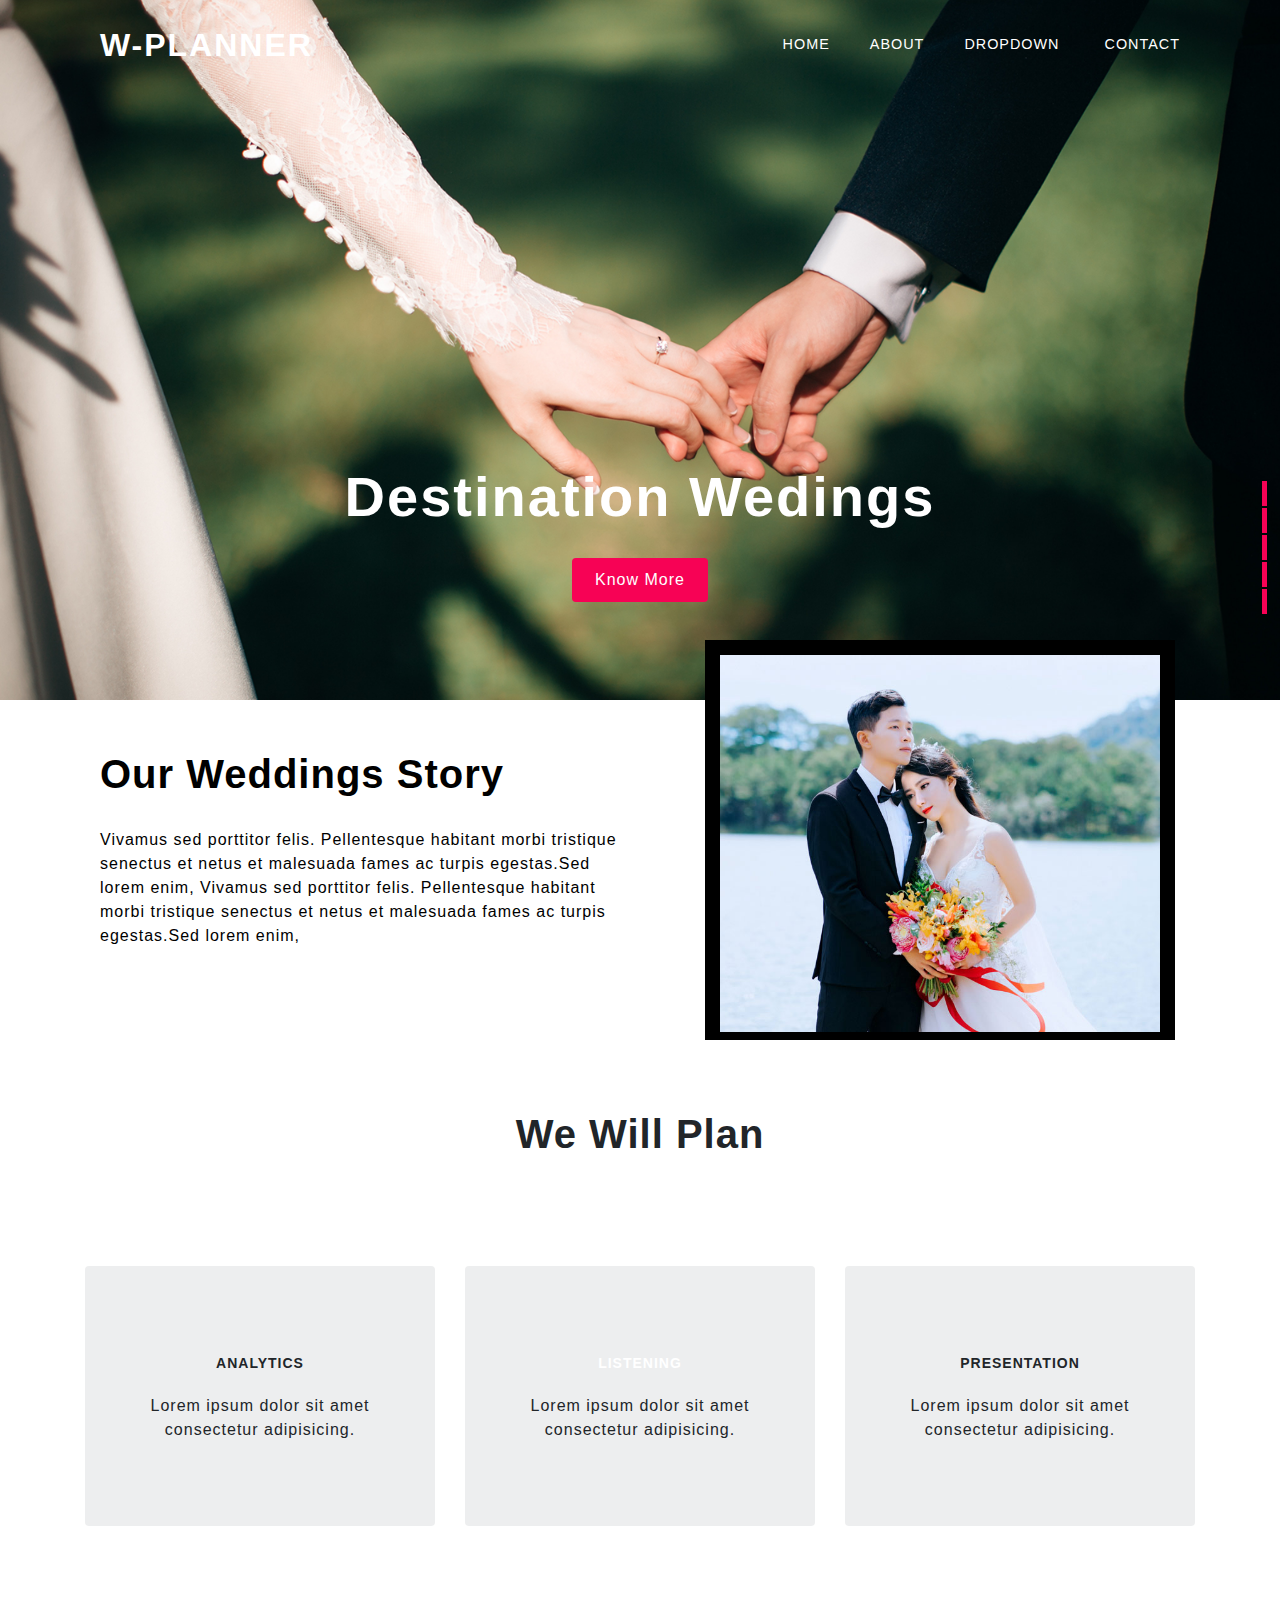
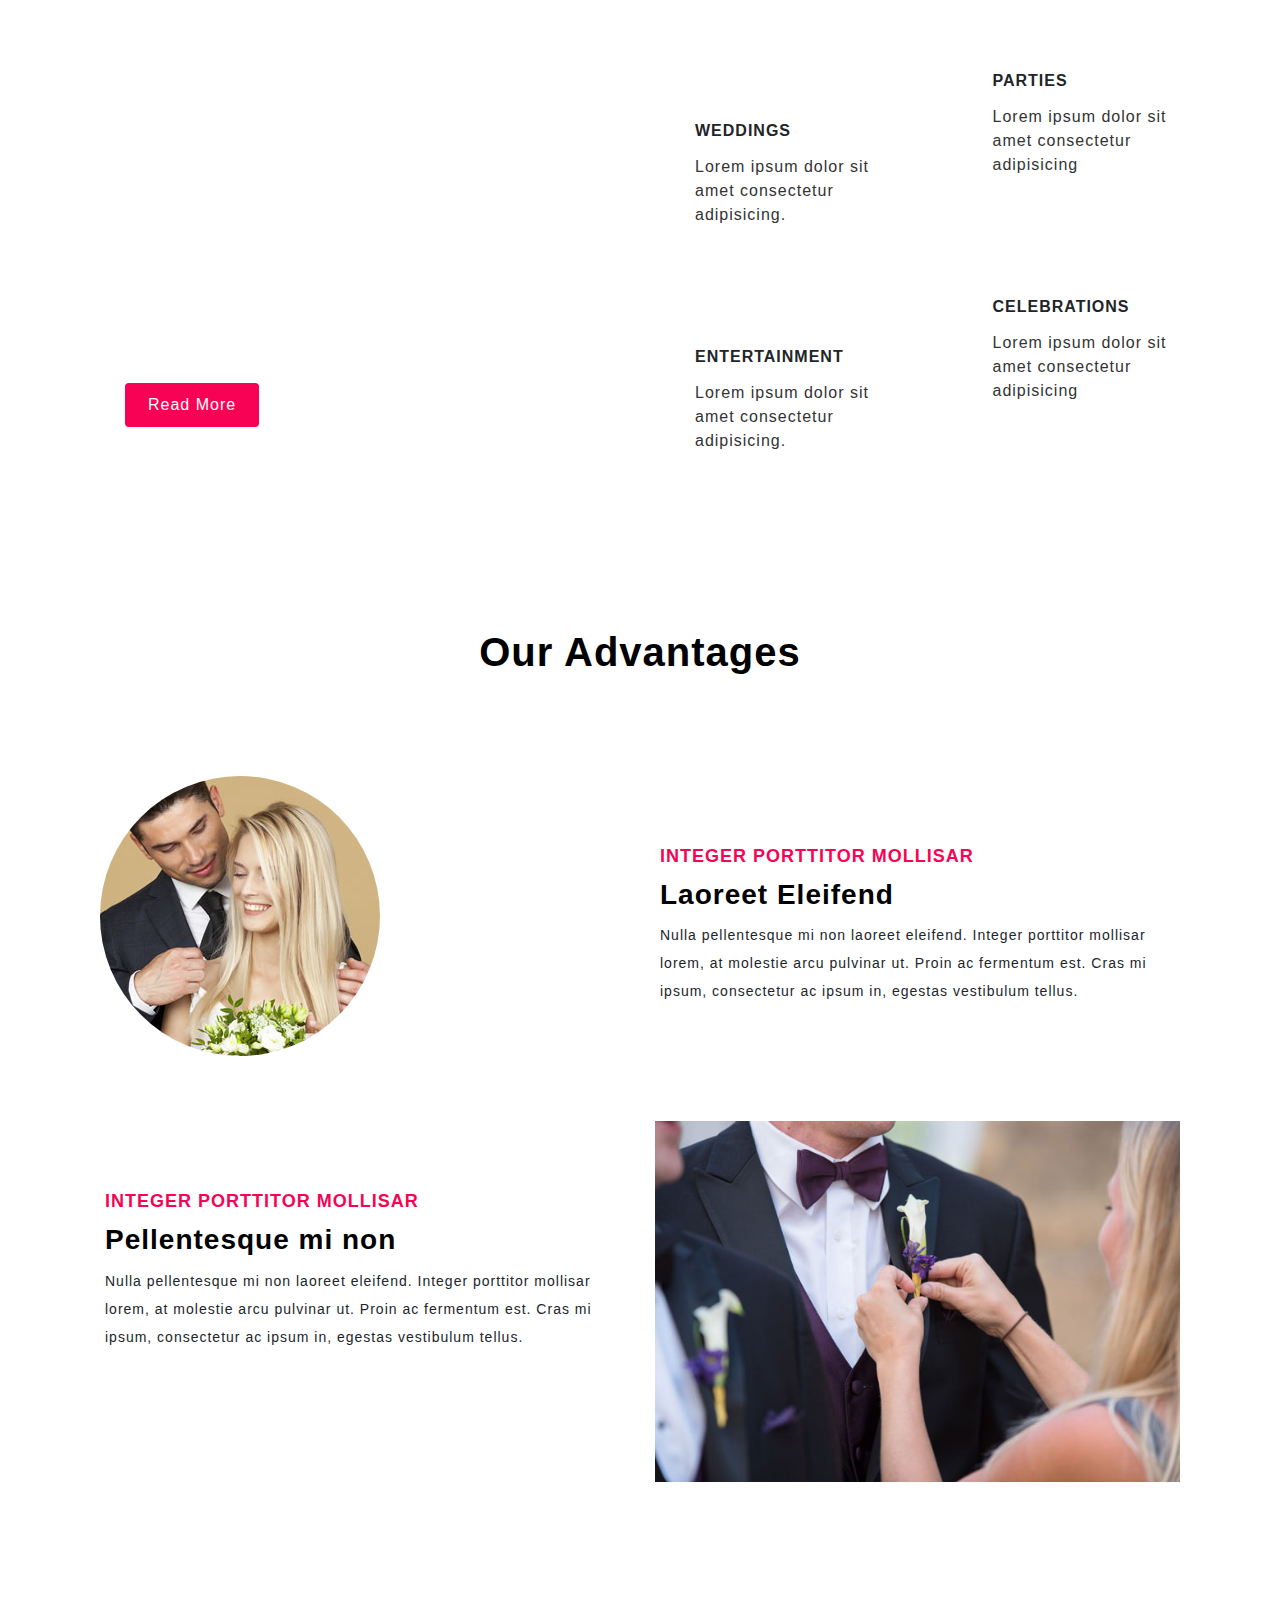
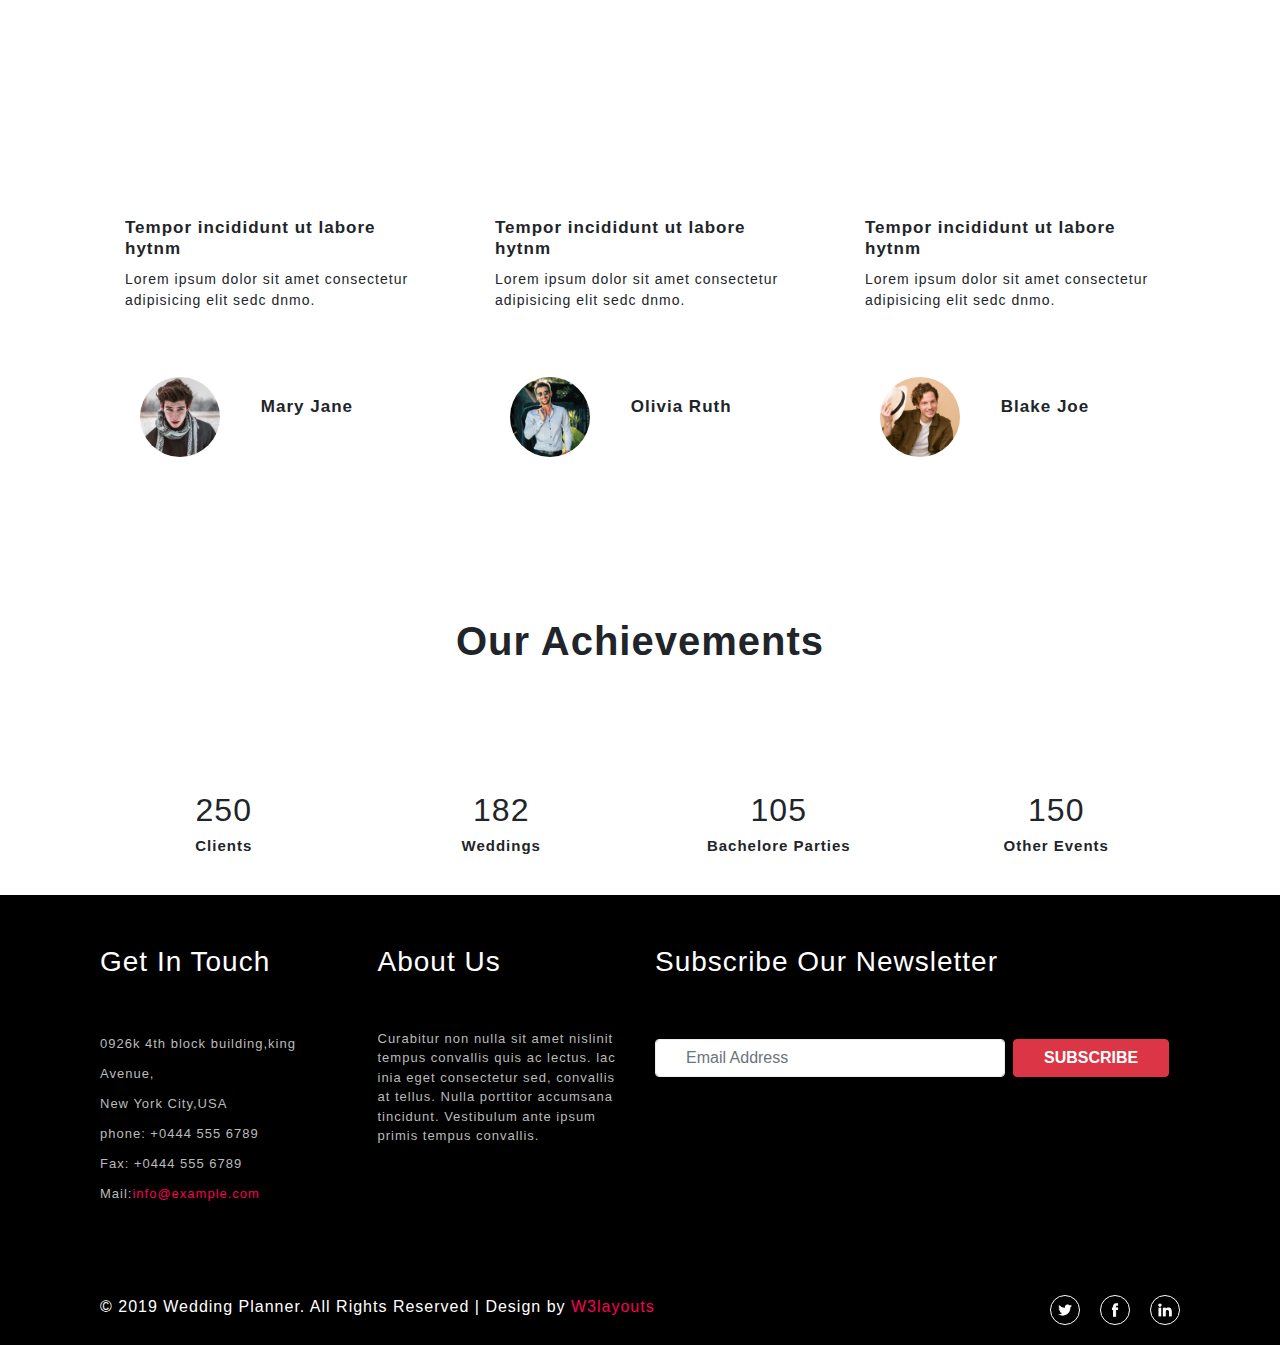
<file: index.html>
<!doctype html>
<html lang="en">
    <head>
        <meta charset="UTF-8">
        <meta name="viewport" content="width=device-width,intial-scale=1.0">
        <meta http-equiv="X-UA-Compatible" content="ie=edge">
        <title>Wedding Planner</title>

        <link rel="stylesheet" href="https://stackpath.bootstrapcdn.com/bootstrap/4.3.1/css/bootstrap.min.css" integrity="sha384-ggOyR0iXCbMQv3Xipma34MD+dH/1fQ784/j6cY/iJTQUOhcWr7x9JvoRxT2MZw1T" crossorigin="anonymous">
        <link rel="stylesheet" href="https://use.fontawesome.com/releases/v5.7.2/css/all.css" integrity="sha384-fnmOCqbTlWIlj8LyTjo7mOUStjsKC4pOpQbqyi7RrhN7udi9RwhKkMHpvLbHG9Sr" crossorigin="anonymous">
        <link rel="stylesheet" href="css/style.css">

    </head>
    <body>

    <div class="backbtn">
        <ul>
            <a href="#div1"><li class="srollbtn1"></li></a>
            <a href="#div2"><li class="srollbtn2"></li></a>
            <a href="#div3"><li class="srollbtn3"></li></a>
            <a href="#div4"><li class="srollbtn4"></li></a>
            <a href="#div5"><li class="srollbtn5"></li></a>
        </ul>
</div><!--backbtn-->

  <div class="banner" id="div1">
      <nav class="navbar navbar-expand-lg navbar-dark bg-dark">
         <a class="navbar-brand" href="#">W-PLANNER</a>
          <button class="navbar-toggler" type="button" data-toggle="collapse" data-target="#navbarNav" aria-controls="navbarNav" aria-expanded="false" aria-label="Toggle navigation">
            <span class="navbar-toggler-icon"></span>
          </button>
           <div class="collapse navbar-collapse" id="navbarNav">
            <ul class="navbar-nav ml-auto">
              <li class="nav-item active">
                <a class="nav-link" href="index.html">HOME</a>
              </li>
              <li class="nav-item">
                <a class="nav-link" href="about.html">ABOUT</a>
              </li>
              <li class="nav-item dropdown">
                <a class="nav-link" id="dropdownMenuButton" data-toggle="dropdown" aria-haspopup="true" aria-expanded="false"href="#">DROPDOWN<i class="fas fa-angle-down"></i>
                </a>
                <div class="dropdown-menu" aria-labelledby="dropdownMenuButton">
                    <a class="dropdown-item nav-link" href="Services.html">SERVICES</a>
                    <a class="dropdown-item nav-link" href="gallery.html">GALLERY</a>
                </div>
              </li>
              <li class="nav-item">
                <a class="nav-link" href="contact us.html">CONTACT</a>
              </li>
            </ul>
          </div>
      </nav>

        <div class="bannercaption">
          <h1>Destination Wedings</h1>
            <p><a href="#" class="btn btn-primary banner-button">Know More</a></p>
        </div><!--bannercaption-->  
  </div><!--banner-->

  <div class="jumbotron-fluid">
    <div class="row">
      <div class="col-lg-6 col-md-6 first">
          <h1>Our Weddings Story</h1>
            <p>Vivamus sed porttitor felis. Pellentesque habitant morbi tristique senectus et netus et malesuada fames ac
            turpis egestas.Sed lorem enim, Vivamus sed porttitor felis. Pellentesque habitant morbi tristique senectus et
            netus et malesuada fames ac turpis egestas.Sed lorem enim,</p>
      </div>
      <div class="col-lg-6 col-md-6 ">
        <div class="second">
          <img src="images/1.jpg" class="img-fluid" alt="...">
        </div>
    </div>
  </div><!--row-->
  </div><!--jumbotron-->

  <div class="jumbotron-fluid card1"id="div2">
    <div class="container">
      <h1 class="center">We Will Plan</h1>
      <div class="card-deck">
        <div class="card">
          <div class="card-body">
              <i class="fas fa-chart-bar icon2"></i>
              <h5 class="card-title">ANALYTICS</h5>
              <p class="card-text">Lorem ipsum dolor sit amet consectetur adipisicing.</p>
          </div>
        </div>
        <div class="card">
          <div class="card-body">
              <i class="fas fa-paperclip icon2"></i>
              <h5 class="card-title active">LISTENING</h5>
              <p class="card-text">Lorem ipsum dolor sit amet consectetur adipisicing.</p>
          </div>
        </div>
        <div class="card">
          <div class="card-body">
              <i class="fas fa-print icon2"></i>
              <h5 class="card-title">PRESENTATION</h5>
              <p class="card-text">Lorem ipsum dolor sit amet consectetur adipisicing.</p>
          </div>
        </div>

      </div>
    </div><!--container-->
  </div><!--jumbotron-->

  <div class="container-fluid">
    <div class="row">
      <div class="col-lg-6 col-md-6 third ">
        <h3>Feel Free to Contact Our Agents Directly</h3>
        <p>Nulla pellentesque mi non laoreet eleifend. Integer porttitor mollisar lorem, at molestie arcu pulvinar ut. Proin ac fermentum est. Cras mi ipsum, consectetur ac ipsum in, egestas vestibulum tellus.Proin ac fermentum est. Cras mi ipsum, consectetur ac ipsum in, egestas vestibulum tellus.</p>
         <a href="#" class="btn btn-primary banner-button">Read More</a>
      </div>

      <div class="col-lg-6 col-md-6 fourth">
        <div class="row">
          <div class="col-lg-6 col-md-6 mcard">
            <div class="card">
                <i class="fas fa-gift icon2"></i>
                <div class="card-body">
                  <h5 class="card-title">WEDDINGS</h5>
                  <p class="card-text">Lorem ipsum dolor sit amet consectetur adipisicing.</p>
                </div>
            </div>

            <div class="card">
                <i class="fas fa-music icon2"></i>
                <div class="card-body">
                  <h5 class="card-title">ENTERTAINMENT
                    </h5>
                  <p class="card-text">Lorem ipsum dolor sit amet consectetur adipisicing.</p>
                </div>
            </div>
          </div>

          <div class="col-lg-6 col-md-6">
              <div class="card" >
                  <i class="fas fa-utensils icon2"></i>
                  <div class="card-body">
                    <h5 class="card-title">PARTIES</h5>
                    <p class="card-text">Lorem ipsum dolor sit amet consectetur adipisicing</p>
                  </div>
              </div>

              <div class="card">
                  <i class="fas fa-glass-martini icon2"></i>
                  <div class="card-body">
                    <h5 class="card-title">CELEBRATIONS</h5>
                    <p class="card-text">Lorem ipsum dolor sit amet consectetur adipisicing</p>
                  </div>
              </div>
        </div>
        </div><!--row-->
        </div>
    </div><!--row-->
  </div><!--container-fluid-->

  <div class="jumbotron-fluid Advantage" id="div3">
    <h1 class="middal">Our Advantages</h1>
    <div class="container">
      <div class="row">
        <div class="col-lg-6 col-md-6">
          <div class="round1">
          </div>
          </div>

        	<div class="col-lg-6 col-md-6 text">
            <h5>INTEGER PORTTITOR MOLLISAR</h5>
            <h3>Laoreet Eleifend</h3>
            <p>Nulla pellentesque mi non laoreet eleifend. Integer porttitor mollisar lorem, at molestie arcu pulvinar ut. Proin ac fermentum est. Cras mi ipsum, consectetur ac ipsum in, egestas vestibulum tellus.</p>
        	</div>
        </div><!--row-->

        <div class="row">
            <div class="col-lg-6 col-md-6 text">
                <h5>INTEGER PORTTITOR MOLLISAR</h5>
                <h3>Pellentesque mi non</h3>
                <p>Nulla pellentesque mi non laoreet eleifend. Integer porttitor mollisar lorem, at molestie arcu pulvinar ut. Proin ac fermentum est. Cras mi ipsum, consectetur ac ipsum in, egestas vestibulum tellus.</p>
              </div>

              <div class="col-lg-6 col-md-6">
                <img src="images/g1.jpg" class="img-fluid">
              </div>
        </div><!--row-->
        </div><!--container-->
      </div><!--jumbotron-->
    </div>

    <div class="container-fluid feedback" id="div4" >
      <h1 class="center">Recent FeedBack</h1>
      <div class="container">
      <div class="row">
          <div class="card2">
              <div class="card-body">
                <h5 class="card-title2">Tempor incididunt ut labore hytnm
                  </h5>
                <p class="card-text">Lorem ipsum dolor sit amet consectetur adipisicing elit sedc dnmo.</p>
                <div class="row">
                  <div class="col-lg-5">
                    <img src="./images/te1.jpg" class="img-fluid imgdiv" alt="">
                  </div>
                  <div class="col-lg-7"><h5>Mary Jane</h5></div>
                </div>
              </div>
          </div>
          <div class="card2">
              <div class="card-body">
                <h5 class="card-title2">Tempor incididunt ut labore hytnm
                  </h5>
                <p class="card-text">Lorem ipsum dolor sit amet consectetur adipisicing elit sedc dnmo.</p>
                <div class="row">
                  <div class="col-lg-5">
                    <img src="./images/te3.jpg" class="img-fluid imgdiv" alt="">
                  </div>
                  <div class="col-lg-7"><h5>Olivia Ruth</h5></div>
                </div>
              </div>
          </div>
          <div class="card2">
              <div class="card-body">
                <h5 class="card-title2">Tempor incididunt ut labore hytnm
                  </h5>
                <p class="card-text">Lorem ipsum dolor sit amet consectetur adipisicing elit sedc dnmo.</p>
                <div class="row">
                  <div class="col-lg-5">
                    <img src="./images/te2.jpg" class="img-fluid imgdiv" alt="">
                  </div>
                  <div class="col-lg-7">
                    <h5>Blake Joe</h5>
                   </div>
                </div>
              </div>
          </div>
      </div><!--row-->
    </div><!--container-->
    </div><!--container-fluid-->

    <div class="jumbotron-fluid card3">
      <div class="container">
        <h1 class="center">Our Achievements</h1>
        <div class="row">
          
          <div class="col-lg-3">
              <i class="fas fa-users"></i>
              <h2>250</h2>
              <h5>Clients</h5>
          </div>

          <div class="col-lg-3">
              <i class="fas fa-gift"></i>
              <h2>182</h2>
              <h5>Weddings</h5>
          </div>

          <div class="col-lg-3">
              <i class="fas fa-glass-martini"></i>
              <h2>105</h2>
              <h5>Bachelore Parties</h5>
          </div>

          <div class="col-lg-3">
            <i class="fas fa-music"></i>
              <h2>150</h2>
              <h5>Other Events</h5>
          </div>
         
        </div><!--row-->
      </div><!--container-->
    </div><!--jumbotron-fluid-->

    <footer>
     <div class="container" id="div5">
       <div class="row">

         <div class="col-lg-3 touch">
           <h3>Get In Touch</h3>
           <p>0926k 4th block building,king <br>Avenue,<br>New York City,USA<br>
            phone: +0444 555 6789<br>
            Fax: +0444 555 6789<br>
            Mail:<a href="#">info@example.com</a> </p>
         </div>

         <div class="col-lg-3">
           <h3>About Us</h3>
           <p>Curabitur non nulla sit amet nislinit tempus convallis quis ac lectus. lac inia eget consectetur sed, convallis at tellus. Nulla porttitor accumsana tincidunt. Vestibulum ante ipsum primis tempus convallis.</p>
         </div>

         <div class="col-lg-6">
           <h3>Subscribe Our Newsletter</h3>
           <form class="d-flex">
            <div class="form-group">
              <input type="email" class="form-control" id="email" placeholder="Email Address" name="email">
            </div>
            <button type="submit" class="btn btn-danger text-uppercase h-25 ml-2 font-weight-bold">SUBSCRIBE</button>
          </form>
         </div>
       </div><!--row-->
     </div><!--container-->
    </footer>

    <div class="footerdiv">
      <div class="container">
        <div class="row">
          <div class="col-lg-8">
              © 2019 Wedding Planner. All Rights Reserved | Design by <a href="#">W3layouts</a>
          </div>
          <div class="col-lg-4">
            <div class="social">
                <a href="#"><img src="./images/linkedin.png" class="img1"></a>
                  <a href="#"><img src="./images/facebbok.png" class="img1"></a>
                    <a href="#"> <img src="./images/twitter.png" class="img1"></a>
            </div><!--social-->
          </div>
        </div><!--row-->
      </div><!--container-->
    </div><!--footerdiv-->

        <script src="https://code.jquery.com/jquery-3.3.1.slim.min.js" integrity="sha384-q8i/X+965DzO0rT7abK41JStQIAqVgRVzpbzo5smXKp4YfRvH+8abtTE1Pi6jizo" crossorigin="anonymous"></script>
        <script src="https://cdnjs.cloudflare.com/ajax/libs/popper.js/1.14.7/umd/popper.min.js" integrity="sha384-UO2eT0CpHqdSJQ6hJty5KVphtPhzWj9WO1clHTMGa3JDZwrnQq4sF86dIHNDz0W1" crossorigin="anonymous"></script>
        <script src="https://stackpath.bootstrapcdn.com/bootstrap/4.3.1/js/bootstrap.min.js" integrity="sha384-JjSmVgyd0p3pXB1rRibZUAYoIIy6OrQ6VrjIEaFf/nJGzIxFDsf4x0xIM+B07jRM" crossorigin="anonymous"></script>

    </body>
</html>
</file>
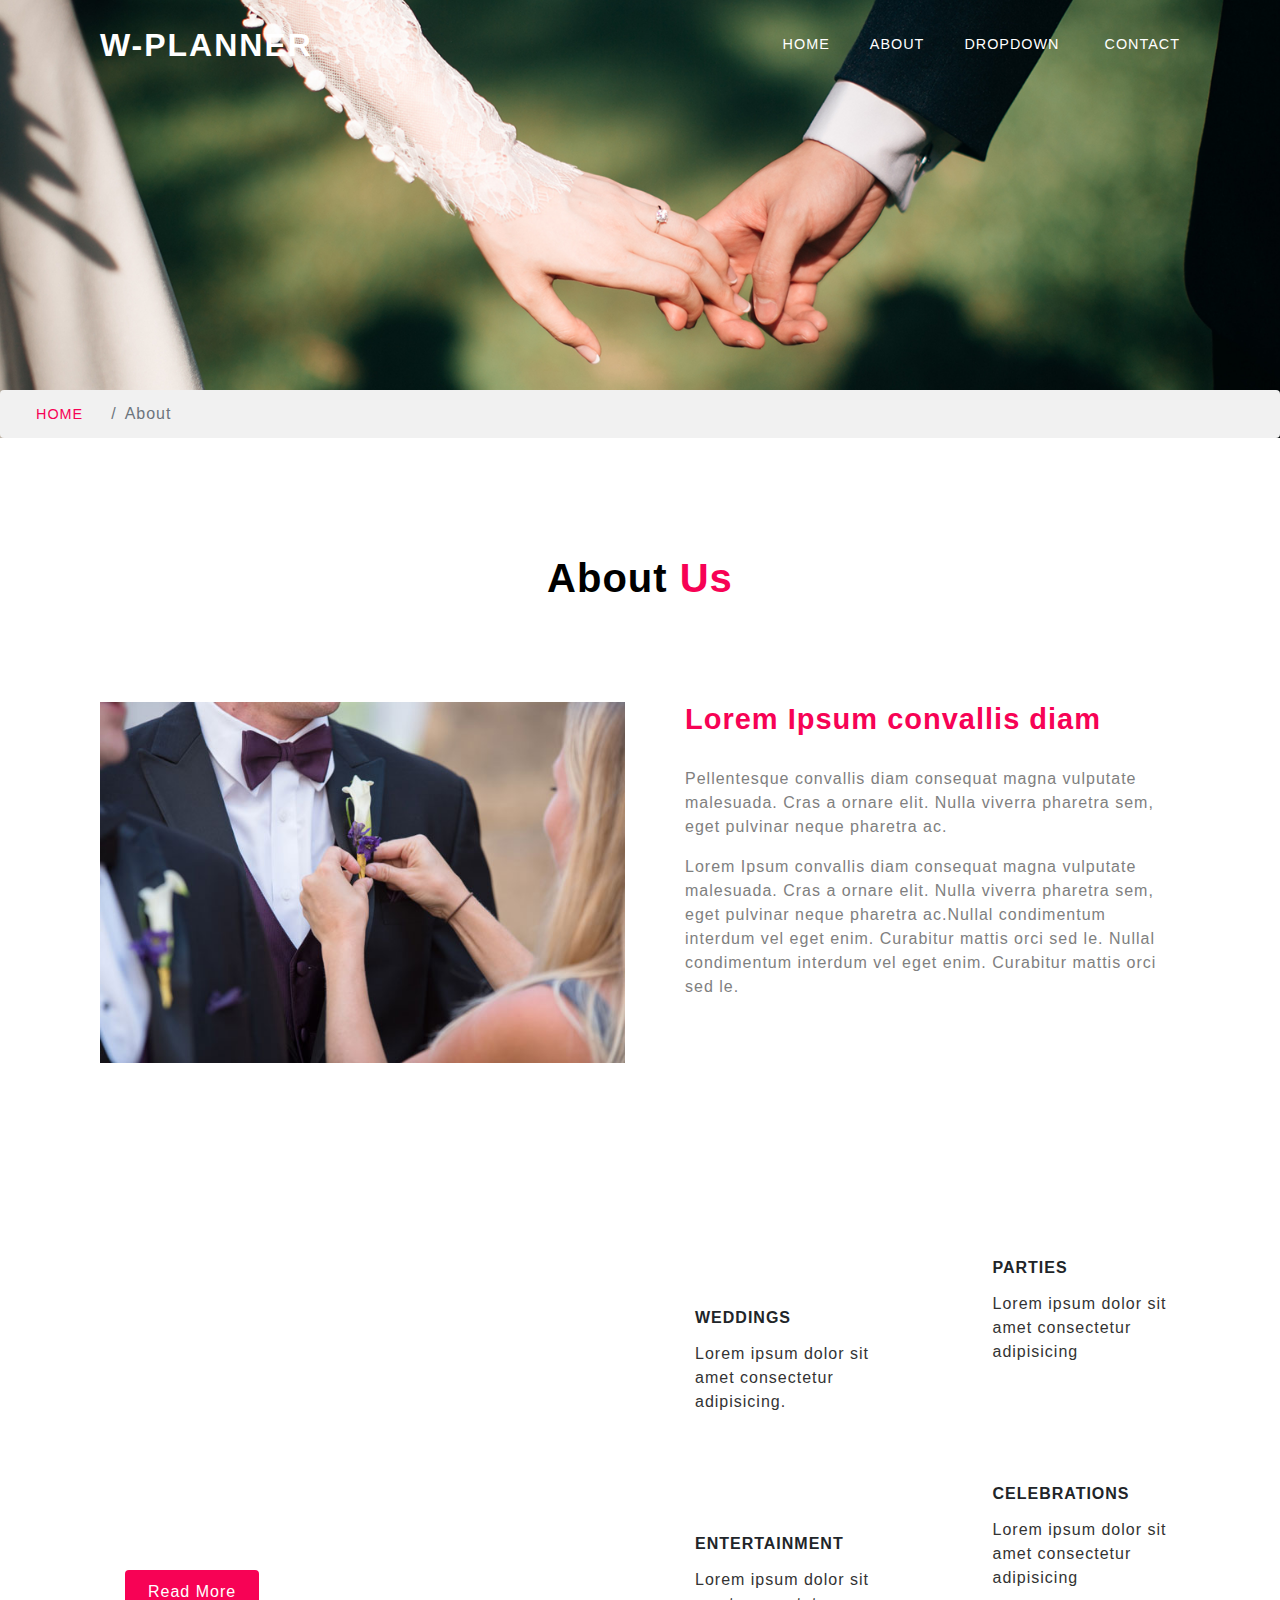
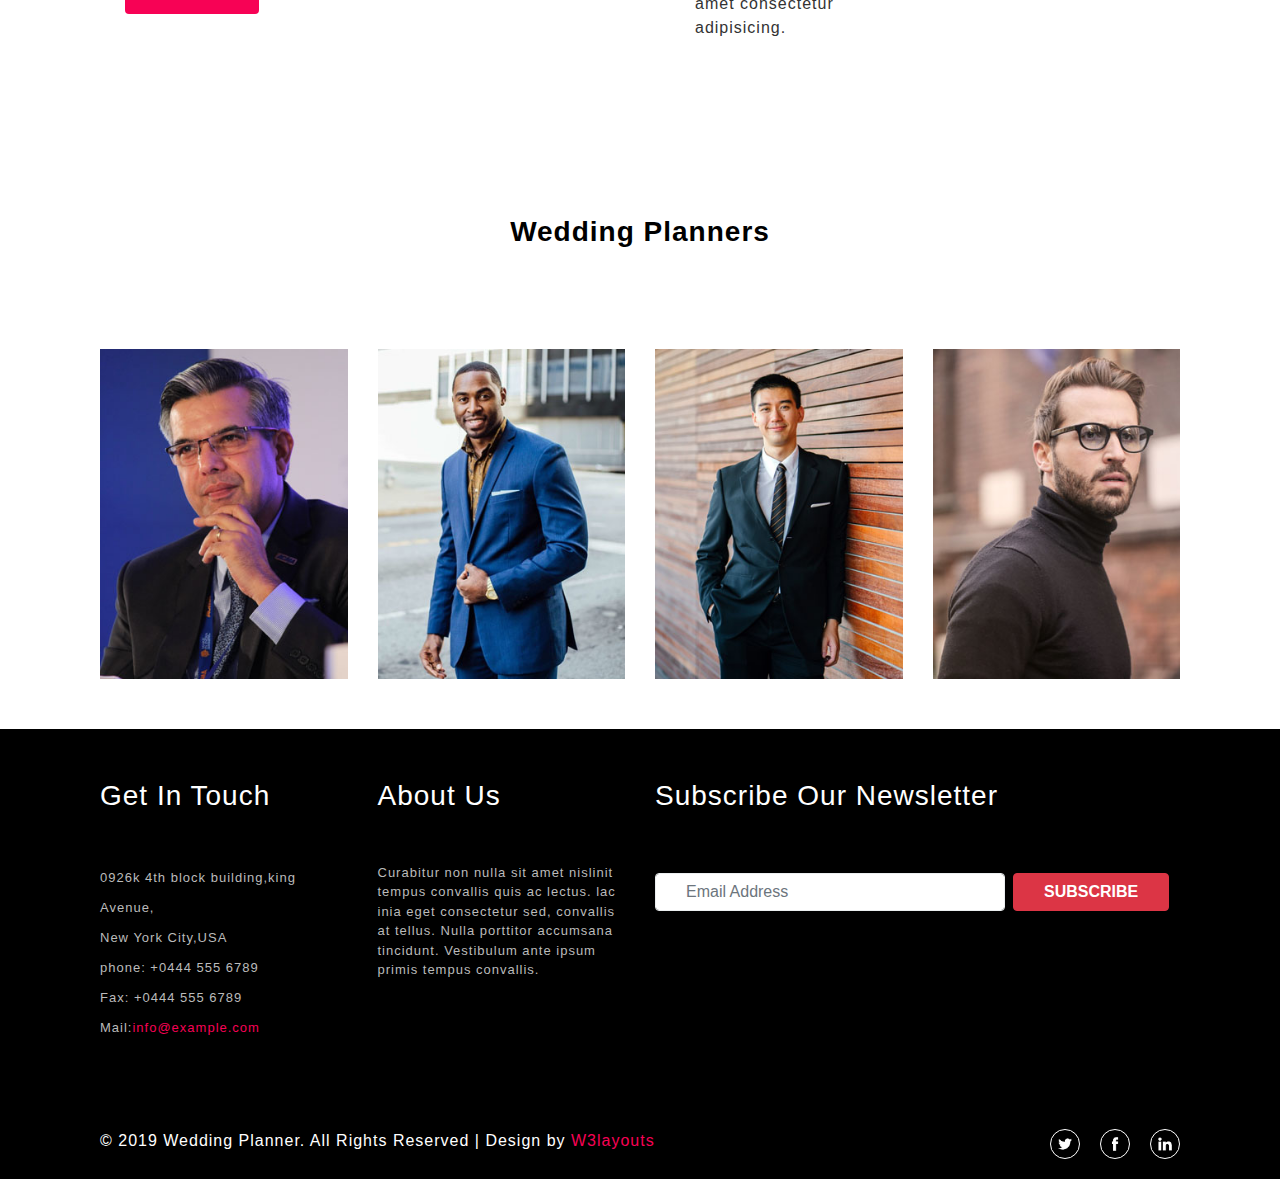
<file: about.html>
<!doctype html>
<html lang="en">
    <head>
        <meta charset="UTF-8">
        <meta name="viewport" content="width=device-width,intial-scale=1.0">
        <meta http-equiv="X-UA-Compatible" content="ie=edge">
        <title>Wedding Planner</title>

        <link rel="stylesheet" href="https://stackpath.bootstrapcdn.com/bootstrap/4.3.1/css/bootstrap.min.css" integrity="sha384-ggOyR0iXCbMQv3Xipma34MD+dH/1fQ784/j6cY/iJTQUOhcWr7x9JvoRxT2MZw1T" crossorigin="anonymous">
        <link rel="stylesheet" href="https://use.fontawesome.com/releases/v5.7.2/css/all.css" integrity="sha384-fnmOCqbTlWIlj8LyTjo7mOUStjsKC4pOpQbqyi7RrhN7udi9RwhKkMHpvLbHG9Sr" crossorigin="anonymous">
        <link rel="stylesheet" href="css/style.css">

    </head>
    <body>
          <div class="inner-banner">
             <nav class="navbar navbar-expand-lg navbar-dark bg-dark">
                <a class="navbar-brand" href="#">W-PLANNER</a>
                  <button class="navbar-toggler" type="button" data-toggle="collapse" data-target="#navbarNav" aria-controls="navbarNav" aria-expanded="false" aria-label="Toggle navigation">
                   <span class="navbar-toggler-icon"></span>
                   </button>
                    <div class="collapse navbar-collapse" id="navbarNav">
                     <ul class="navbar-nav ml-auto">
                      <li class="nav-item active">
                        <a class="nav-link" href="index.html">HOME</a>
                      </li>
                      <li class="nav-item">
                        <a class="nav-link" href="about.html">ABOUT</a>
                      </li>
                      <li class="nav-item dropdown">
                        <a class="nav-link" id="dropdownMenuButton" data-toggle="dropdown" aria-haspopup="true" aria-expanded="false"href="#">DROPDOWN<i class="fas fa-angle-down"></i>
                        </a>
                        <div class="dropdown-menu" aria-labelledby="dropdownMenuButton">
                            <a class="dropdown-item nav-link" href="Services.html">SERVICES</a>
                            <a class="dropdown-item nav-link" href="gallery.html">GALLERY</a>
                        </div>
                        </li>
                        <li class="nav-item">
                        <a class="nav-link" href="contact us.html">CONTACT</a>
                        </li>
                     </ul>
                    </div>
                </nav>

                  <nav aria-label="breadcrumb">
                   <ol class="breadcrumb">
                     <li class="breadcrumb-item"><a href="#">Home</a></li>
                      <li class="breadcrumb-item active" aria-current="page">About</li>
                   </ol>
                 </nav>

         </div><!--inner-banner-->

         <div class="jumbotron-fluid about">
             <div class="container">
             <h1 class="middal">About <span class="pink">Us</span></h1>
             <div class="row">

                 <div class="col-lg-6">
                     <img src="./images/g1.jpg" class="img-fluid img">
                 </div>

                 <div class="col-lg-6">
                     <div class="para">
                     <h3>Lorem Ipsum convallis diam</h3>
                     <p>Pellentesque convallis diam consequat magna vulputate malesuada. Cras a ornare elit. Nulla viverra pharetra sem, eget pulvinar neque pharetra ac.</p>
                     <p>Lorem Ipsum convallis diam consequat magna vulputate malesuada. Cras a ornare elit. Nulla viverra pharetra sem, eget pulvinar neque pharetra ac.Nullal condimentum interdum vel eget enim. Curabitur mattis orci sed le. Nullal condimentum interdum vel eget enim. Curabitur mattis orci sed le.</p>
                    </div>
                 </div>
             </div><!--row-->
            </div><!--container-->
         </div><!--jumbotron-fluid-->

         <div class="container-fluid">
                <div class="row">
                  <div class="col-lg-6 col-md-6 third ">
                    <h3>Feel Free to Contact Our Agents Directly</h3>
                    <p>Nulla pellentesque mi non laoreet eleifend. Integer porttitor mollisar lorem, at molestie arcu pulvinar ut. Proin ac fermentum est. Cras mi ipsum, consectetur ac ipsum in, egestas vestibulum tellus.Proin ac fermentum est. Cras mi ipsum, consectetur ac ipsum in, egestas vestibulum tellus.</p>
                     <a href="#" class="btn btn-primary banner-button">Read More</a>
                  </div>
            
                  <div class="col-lg-6 col-md-6 fourth">
                    <div class="row">
                      <div class="col-lg-6 col-md-6 mcard">
                        <div class="card">
                            <i class="fas fa-gift icon2"></i>
                            <div class="card-body">
                              <h5 class="card-title">WEDDINGS</h5>
                              <p class="card-text">Lorem ipsum dolor sit amet consectetur adipisicing.</p>
                            </div>
                        </div>
            
                        <div class="card">
                            <i class="fas fa-music icon2"></i>
                            <div class="card-body">
                              <h5 class="card-title">ENTERTAINMENT
                                </h5>
                              <p class="card-text">Lorem ipsum dolor sit amet consectetur adipisicing.</p>
                            </div>
                        </div>
                      </div>
            
                      <div class="col-lg-6 col-md-6">
                          <div class="card" >
                              <i class="fas fa-utensils icon2"></i>
                              <div class="card-body">
                                <h5 class="card-title">PARTIES</h5>
                                <p class="card-text">Lorem ipsum dolor sit amet consectetur adipisicing</p>
                              </div>
                          </div>
            
                          <div class="card">
                              <i class="fas fa-glass-martini icon2"></i>
                              <div class="card-body">
                                <h5 class="card-title">CELEBRATIONS</h5>
                                <p class="card-text">Lorem ipsum dolor sit amet consectetur adipisicing</p>
                              </div>
                          </div>
                    </div>
                    </div><!--row-->
                    </div>
                </div><!--row-->
              </div><!--container-fluid-->

              <div class="jumbotron-fluid Wedding">
                  <div class="container">
                          <h3 class="middal">Wedding Planners</h3>
                          <div class="row">

                              <div class="col-lg-3">
                                  <img src="./images/t1.jpg" class="img-fluid planners">
                              </div>
                              <div class="col-lg-3">
                                  <img src="./images/t2.jpg"class="img-fluid planners" >
                              </div>
                              <div class="col-lg-3">
                                  <img src="./images/t3.jpg"class="img-fluid planners">
                              </div>
                              <div class="col-lg-3">
                                  <img src="./images/t4.jpg"class="img-fluid planners">
                              </div>
                      </div>
                  </div>
              </div><!--jumbotron-fluid-->

              
    <footer>
            <div class="container">
              <div class="row">
       
                <div class="col-lg-3 touch">
                  <h3>Get In Touch</h3>
                  <p>0926k 4th block building,king <br>Avenue,<br>New York City,USA<br>
                   phone: +0444 555 6789<br>
                   Fax: +0444 555 6789<br>
                   Mail:<a href="#">info@example.com</a> </p>
                </div>
       
                <div class="col-lg-3">
                  <h3>About Us</h3>
                  <p>Curabitur non nulla sit amet nislinit tempus convallis quis ac lectus. lac inia eget consectetur sed, convallis at tellus. Nulla porttitor accumsana tincidunt. Vestibulum ante ipsum primis tempus convallis.</p>
                </div>
       
                <div class="col-lg-6">
                  <h3>Subscribe Our Newsletter</h3>
                  <form class="d-flex">
                   <div class="form-group">
                     <input type="email" class="form-control" id="email" placeholder="Email Address" name="email">
                   </div>
                   <button type="submit" class="btn btn-danger text-uppercase h-25 ml-2 font-weight-bold">SUBSCRIBE</button>
                 </form>
                </div>
              </div><!--row-->
            </div><!--container-->
           </footer>
       
           <div class="footerdiv">
             <div class="container">
               <div class="row">
                 <div class="col-lg-8">
                     © 2019 Wedding Planner. All Rights Reserved | Design by <a href="#">W3layouts</a>
                 </div>
                 <div class="col-lg-4">
                   <div class="social">
                       <a href="#"><img src="./images/linkedin.png" class="img1"></a>
                         <a href="#"><img src="./images/facebbok.png" class="img1"></a>
                           <a href="#"> <img src="./images/twitter.png" class="img1"></a>
                   </div><!--social-->
                 </div>
               </div><!--row-->
             </div><!--container-->
           </div><!--footerdiv-->
         <script src="https://code.jquery.com/jquery-3.3.1.slim.min.js" integrity="sha384-q8i/X+965DzO0rT7abK41JStQIAqVgRVzpbzo5smXKp4YfRvH+8abtTE1Pi6jizo" crossorigin="anonymous"></script>
         <script src="https://cdnjs.cloudflare.com/ajax/libs/popper.js/1.14.7/umd/popper.min.js" integrity="sha384-UO2eT0CpHqdSJQ6hJty5KVphtPhzWj9WO1clHTMGa3JDZwrnQq4sF86dIHNDz0W1" crossorigin="anonymous"></script>
         <script src="https://stackpath.bootstrapcdn.com/bootstrap/4.3.1/js/bootstrap.min.js" integrity="sha384-JjSmVgyd0p3pXB1rRibZUAYoIIy6OrQ6VrjIEaFf/nJGzIxFDsf4x0xIM+B07jRM" crossorigin="anonymous"></script>
         
     </body>
 </html>
</file>
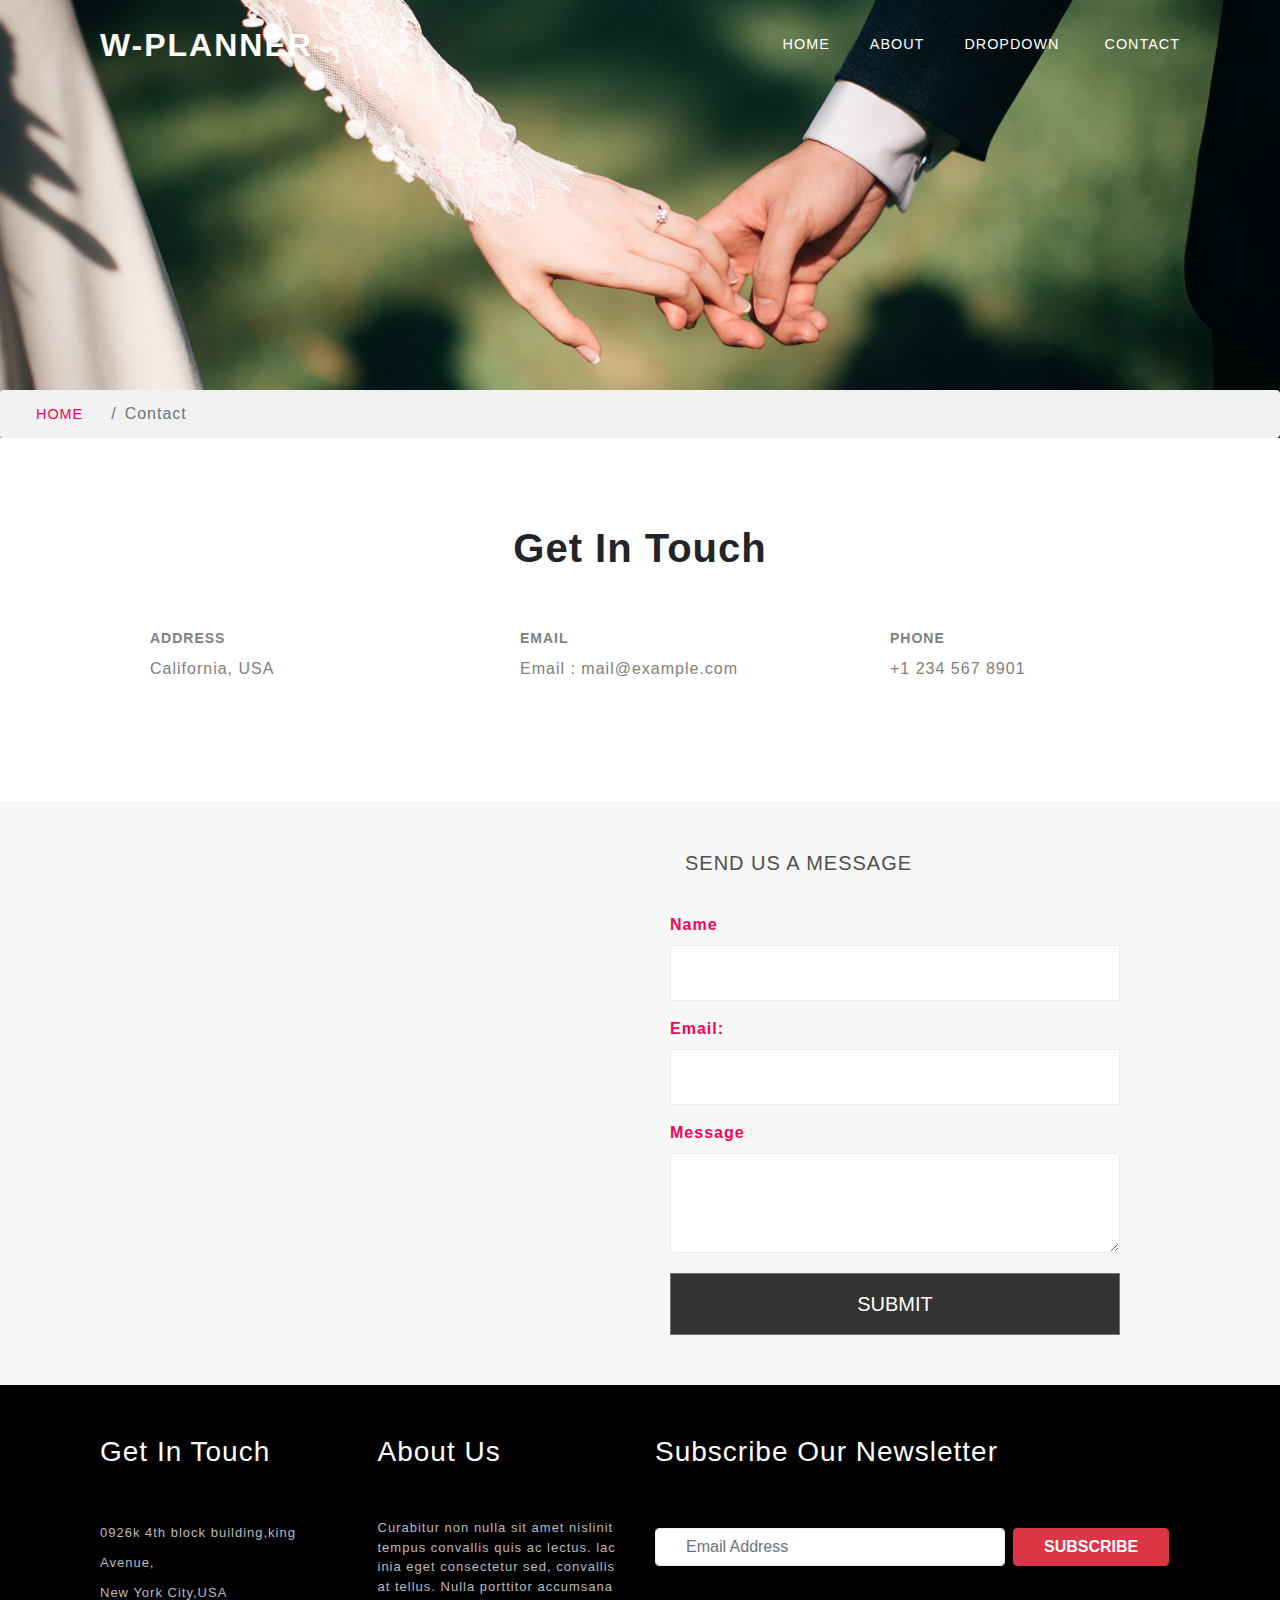
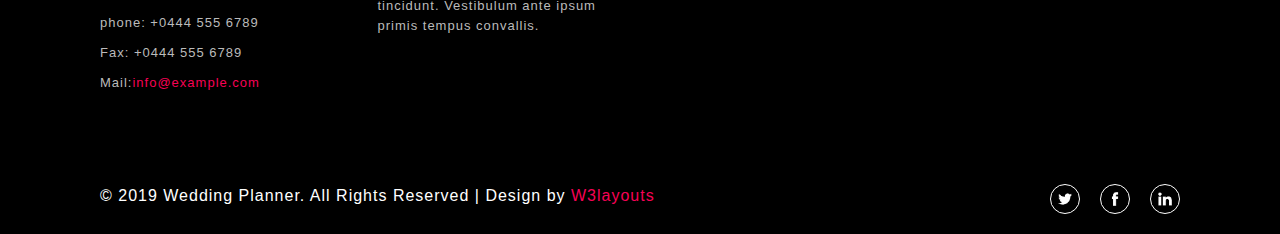
<file: contact us.html>
<!doctype html>
<html lang="en">
    <head>
        <meta charset="UTF-8">
        <meta name="viewport" content="width=device-width,intial-scale=1.0">
        <meta http-equiv="X-UA-Compatible" content="ie=edge">
        <title>Wedding Planner</title>

        <link rel="stylesheet" href="https://stackpath.bootstrapcdn.com/bootstrap/4.3.1/css/bootstrap.min.css" integrity="sha384-ggOyR0iXCbMQv3Xipma34MD+dH/1fQ784/j6cY/iJTQUOhcWr7x9JvoRxT2MZw1T" crossorigin="anonymous">
        <link rel="stylesheet" href="https://use.fontawesome.com/releases/v5.7.2/css/all.css" integrity="sha384-fnmOCqbTlWIlj8LyTjo7mOUStjsKC4pOpQbqyi7RrhN7udi9RwhKkMHpvLbHG9Sr" crossorigin="anonymous">
        <link rel="stylesheet" href="css/style.css">

    </head>
    <body>
          <div class="inner-banner">
            <nav class="navbar navbar-expand-lg navbar-dark bg-dark">
             <a class="navbar-brand" href="#">W-PLANNER</a>
               <button class="navbar-toggler" type="button" data-toggle="collapse" data-target="#navbarNav" aria-controls="navbarNav" aria-expanded="false" aria-label="Toggle navigation">
                 <span class="navbar-toggler-icon"></span>
               </button>
                  <div class="collapse navbar-collapse" id="navbarNav">
                    <ul class="navbar-nav ml-auto">
                      <li class="nav-item active">
                        <a class="nav-link" href="index.html">HOME</a>
                      </li>
                      <li class="nav-item">
                        <a class="nav-link" href="about.html">ABOUT</a>
                      </li>
                      <li class="nav-item dropdown">
                        <a class="nav-link" id="dropdownMenuButton" data-toggle="dropdown" aria-haspopup="true" aria-expanded="false"href="#">DROPDOWN<i class="fas fa-angle-down"></i>
                        </a>
                        <div class="dropdown-menu" aria-labelledby="dropdownMenuButton">
                          <a class="dropdown-item nav-link" href="Services.html">SERVICES</a>
                            <a class="dropdown-item nav-link" href="gallery.html">GALLERY</a>
                        </div>
                        </li>
                        <li class="nav-item">
                        <a class="nav-link" href="contact us.html">CONTACT</a>
                        </li>
                     </ul>
                    </div>
                </nav>

                  <nav aria-label="breadcrumb">
                   <ol class="breadcrumb">
                     <li class="breadcrumb-item"><a href="#">Home</a></li>
                      <li class="breadcrumb-item active" aria-current="page">Contact</li>
                   </ol>
                 </nav>

         </div><!--inner-banner-->

         <div class="jumbotron-fluid contact">
             <div class="container">
                 <h1 class="center">Get In Touch</h1>
                 <div class="row">

                     <div class="col-lg-4 d-flex">
                         <div class="icon">
                            <i class="fas fa-map"></i>
                         </div>
                         <div class="para">
                             <h5>ADDRESS</h5>
                             California, USA
                         </div>

                     </div>
                     <div class="col-lg-4 d-flex">
                         <div class="icon">
                                <i class="fas fa-envelope"></i>
                         </div>
                         <div class="para">
                             <h5>EMAIL</h5>
                             Email : mail@example.com
                         </div>
                     </div>

                     <div class="col-lg-4 d-flex">
                         <div class="icon">
                                <i class="fas fa-mobile-alt"></i>
                         </div>
                         <div class="para">
                             <h5>PHONE</h5>
                             +1 234 567 8901
                         </div>
                     </div>

                 </div><!--row-->
             </div><!--container-->
         </div><!--jumbotron-fluid-->

         <div class="jumbotron-fluid">
             <div class="row map">
                 <div class="col-lg-6 col-md-6">
                    <iframe src="https://www.google.com/maps/embed?pb=!1m18!1m12!1m3!1d423283.4355712355!2d-118.6919335756085!3d34.02073049362795!2m3!1f0!2f0!3f0!3m2!1i1024!2i768!4f13.1!3m3!1m2!1s0x80c2c75ddc27da13%3A0xe22fdf6f254608f4!2sLos+Angeles%2C+CA%2C+USA!5e0!3m2!1sen!2sin!4v1564742308985!5m2!1sen!2sin" width="600" height="550" frameborder="0" style="border:0" allowfullscreen></iframe>
                 </div>

                 <div class="col-lg-6 col-md-6">
                  <div class="container form">
                    <h3>SEND US A MESSAGE</h3>
   
                    <div class="form-group">
                      <label class="control-label col-2" for="pwd">Name</label>
                     <div class="col-10">          
                     <input type="" class="form-control1" id="name" placeholder="" name="name">
                     </div>
                    </div>

              <div class="form-group">
                <label class="control-label col-2" for="email">Email:</label>
                <div class="col-10">
                  <input type="email" class="form-control1" id="email" placeholder="" name="email">
                </div>
              </div>
          
              <div class="form-group">
                <label class="control-label col-2" for="msg">Message</label>
                <textarea class="form-control msg" rows="2" id="comment"></textarea>
              </div>
          
              <div class="form-group">        
                <div class="col-8">
                  <button type="button" class="btn btn-secondary btn-lg btn-block">SUBMIT</button>
                </div>
              </div>

            </div><!--container-->
            </div><!--col-->
             </div><!--row-->
         </div><!--jumbotron-fluid-->
         
         <footer>
            <div class="container" id="div5">
              <div class="row">
       
                <div class="col-lg-3 touch">
                  <h3>Get In Touch</h3>
                  <p>0926k 4th block building,king <br>Avenue,<br>New York City,USA<br>
                   phone: +0444 555 6789<br>
                   Fax: +0444 555 6789<br>
                   Mail:<a href="#">info@example.com</a> </p>
                </div>
       
                <div class="col-lg-3">
                  <h3>About Us</h3>
                  <p>Curabitur non nulla sit amet nislinit tempus convallis quis ac lectus. lac inia eget consectetur sed, convallis at tellus. Nulla porttitor accumsana tincidunt. Vestibulum ante ipsum primis tempus convallis.</p>
                </div>
       
                <div class="col-lg-6">
                  <h3>Subscribe Our Newsletter</h3>
                  <form class="d-flex">
                   <div class="form-group">
                     <input type="email" class="form-control" id="email" placeholder="Email Address" name="email">
                   </div>
                   <button type="submit" class="btn btn-danger text-uppercase h-25 ml-2 font-weight-bold">SUBSCRIBE</button>
                 </form>
                </div>
              </div><!--row-->
            </div><!--container-->
           </footer>
       
           <div class="footerdiv">
             <div class="container">
               <div class="row">
                 <div class="col-lg-8">
                     © 2019 Wedding Planner. All Rights Reserved | Design by <a href="#">W3layouts</a>
                 </div>
                 <div class="col-lg-4">
                   <div class="social">
                       <a href="#"><img src="./images/linkedin.png" class="img1"></a>
                         <a href="#"><img src="./images/facebbok.png" class="img1"></a>
                           <a href="#"> <img src="./images/twitter.png" class="img1"></a>
                   </div><!--social-->
                 </div>
               </div><!--row-->
             </div><!--container-->
           </div><!--footerdiv-->
       
               <script src="https://code.jquery.com/jquery-3.3.1.slim.min.js" integrity="sha384-q8i/X+965DzO0rT7abK41JStQIAqVgRVzpbzo5smXKp4YfRvH+8abtTE1Pi6jizo" crossorigin="anonymous"></script>
               <script src="https://cdnjs.cloudflare.com/ajax/libs/popper.js/1.14.7/umd/popper.min.js" integrity="sha384-UO2eT0CpHqdSJQ6hJty5KVphtPhzWj9WO1clHTMGa3JDZwrnQq4sF86dIHNDz0W1" crossorigin="anonymous"></script>
               <script src="https://stackpath.bootstrapcdn.com/bootstrap/4.3.1/js/bootstrap.min.js" integrity="sha384-JjSmVgyd0p3pXB1rRibZUAYoIIy6OrQ6VrjIEaFf/nJGzIxFDsf4x0xIM+B07jRM" crossorigin="anonymous"></script>

         </body>
         </html>
</file>
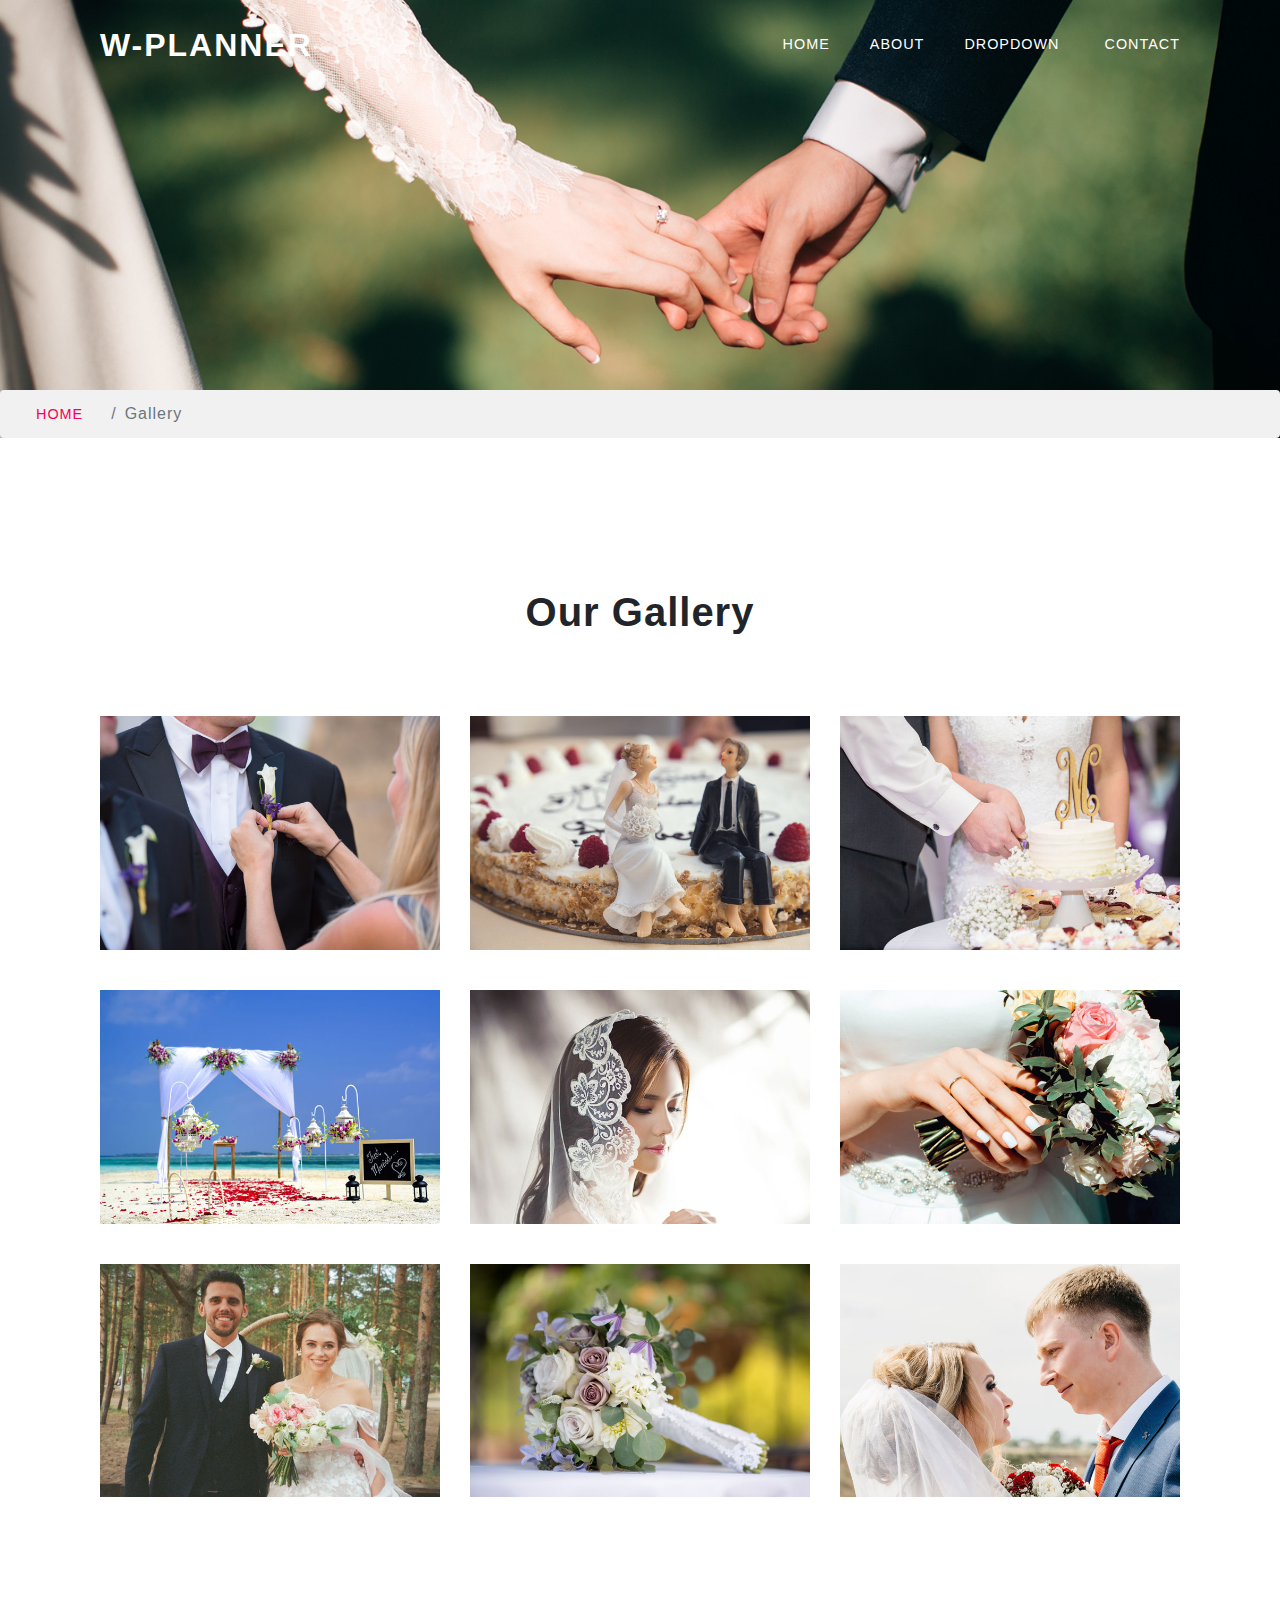
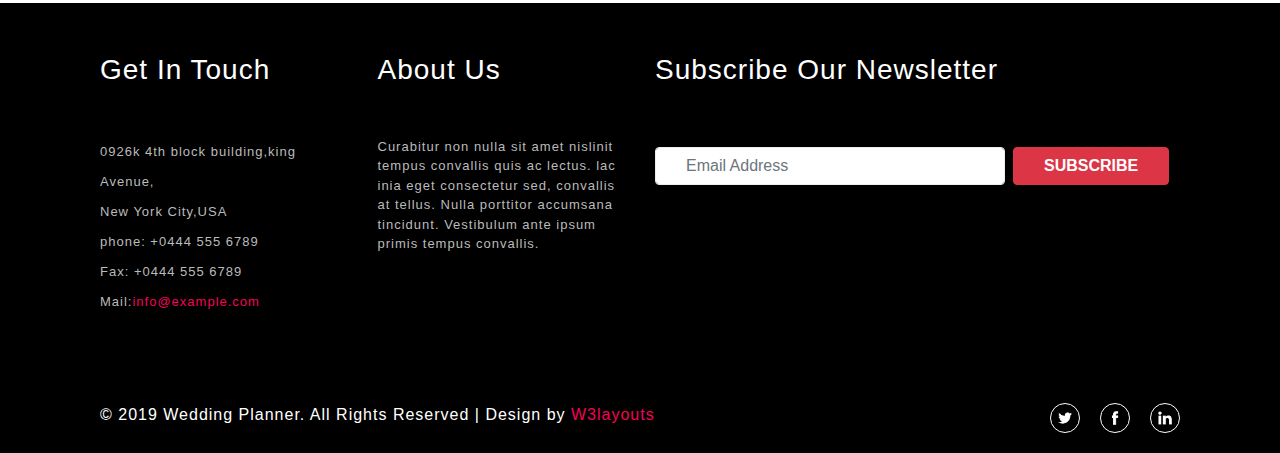
<file: gallery.html>
<!doctype html>
<html lang="en">
    <head>
        <meta charset="UTF-8">
        <meta name="viewport" content="width=device-width,intial-scale=1.0">
        <meta http-equiv="X-UA-Compatible" content="ie=edge">
        <title>Wedding Planner</title>

        <link rel="stylesheet" href="https://stackpath.bootstrapcdn.com/bootstrap/4.3.1/css/bootstrap.min.css" integrity="sha384-ggOyR0iXCbMQv3Xipma34MD+dH/1fQ784/j6cY/iJTQUOhcWr7x9JvoRxT2MZw1T" crossorigin="anonymous">
        <link rel="stylesheet" href="https://use.fontawesome.com/releases/v5.7.2/css/all.css" integrity="sha384-fnmOCqbTlWIlj8LyTjo7mOUStjsKC4pOpQbqyi7RrhN7udi9RwhKkMHpvLbHG9Sr" crossorigin="anonymous">
        <link rel="stylesheet" href="css/style.css">

    </head>
    <body>
            <div class="inner-banner">
              <nav class="navbar navbar-expand-lg navbar-dark bg-dark">
                <a class="navbar-brand" href="#">W-PLANNER</a>
                  <button class="navbar-toggler" type="button" data-toggle="collapse" data-target="#navbarNav" aria-controls="navbarNav" aria-expanded="false" aria-label="Toggle navigation">
                   <span class="navbar-toggler-icon"></span>
                   </button>
                    <div class="collapse navbar-collapse" id="navbarNav">
                     <ul class="navbar-nav ml-auto">
                      <li class="nav-item active">
                        <a class="nav-link" href="index.html">HOME</a>
                      </li>
                      <li class="nav-item">
                        <a class="nav-link" href="about.html">ABOUT</a>
                      </li>
                      <li class="nav-item dropdown">
                        <a class="nav-link" id="dropdownMenuButton" data-toggle="dropdown" aria-haspopup="true" aria-expanded="false"href="#">DROPDOWN<i class="fas fa-angle-down"></i>
                        </a>
                        <div class="dropdown-menu" aria-labelledby="dropdownMenuButton">
                            <a class="dropdown-item nav-link" href="Services.html">SERVICES</a>
                            <a class="dropdown-item nav-link" href="gallery.html">GALLERY</a>
                        </div>
                        </li>
                        <li class="nav-item">
                        <a class="nav-link" href="contact us.html">CONTACT</a>
                        </li>
                     </ul>
                    </div>
                </nav>

                  <nav aria-label="breadcrumb">
                   <ol class="breadcrumb">
                     <li class="breadcrumb-item"><a href="#">Home</a></li>
                      <li class="breadcrumb-item active" aria-current="page">Gallery</li>
                   </ol>
                 </nav>

         </div><!--inner-banner-->

                     <div class="jumbotron">
                      <div class="container">
                        <h1 class="center">Our Gallery </h1>
 
                        <div class="row">
                            <div class="col-lg-4">
                                <img src="./images/g1.jpg" class="galleryimg">
                            </div>
                            <div class="col-lg-4">
                                <img src="./images/g2.jpg" class="galleryimg">
                            </div>
                            <div class="col-lg-4">
                                <img src="./images/g3.jpg" class="galleryimg">
                            </div>
                        </div><!--row-->

                        <div class="row">
                            <div class="col-lg-4">
                                <img src="./images/g4.jpg" class="galleryimg">
                            </div>
                            <div class="col-lg-4">
                                <img src="./images/g5.jpg" class="galleryimg">
                            </div>
                            <div class="col-lg-4">
                                <img src="./images/g6.jpg" class="galleryimg">
                            </div>
                        </div><!--row-->

                        <div class="row">
                            <div class="col-lg-4">
                                <img src="./images/g7.jpg" class="galleryimg">
                            </div>
                            <div class="col-lg-4">
                                <img src="./images/g8.jpg" class="galleryimg">
                            </div>
                            <div class="col-lg-4">
                                <img src="./images/g9.jpg" class="galleryimg">
                            </div>
                        </div><!--row-->
                      </div><!--container-->
                      </div><!--jumbotron-->

                      <footer>
                            <div class="container">
                              <div class="row">
                       
                                <div class="col-lg-3 touch">
                                  <h3>Get In Touch</h3>
                                  <p>0926k 4th block building,king <br>Avenue,<br>New York City,USA<br>
                                   phone: +0444 555 6789<br>
                                   Fax: +0444 555 6789<br>
                                   Mail:<a href="#">info@example.com</a> </p>
                                </div>
                       
                                <div class="col-lg-3">
                                  <h3>About Us</h3>
                                  <p>Curabitur non nulla sit amet nislinit tempus convallis quis ac lectus. lac inia eget consectetur sed, convallis at tellus. Nulla porttitor accumsana tincidunt. Vestibulum ante ipsum primis tempus convallis.</p>
                                </div>
                       
                                <div class="col-lg-6">
                                  <h3>Subscribe Our Newsletter</h3>
                                  <form class="d-flex">
                                   <div class="form-group">
                                     <input type="email" class="form-control" id="email" placeholder="Email Address" name="email">
                                   </div>
                                   <button type="submit" class="btn btn-danger text-uppercase h-25 ml-2 font-weight-bold">SUBSCRIBE</button>
                                 </form>
                                </div>
                              </div><!--row-->
                            </div><!--container-->
                           </footer>
                       
                           <div class="footerdiv">
                             <div class="container">
                               <div class="row">
                                 <div class="col-lg-8">
                                     © 2019 Wedding Planner. All Rights Reserved | Design by <a href="#">W3layouts</a>
                                 </div>
                                 <div class="col-lg-4">
                                   <div class="social">
                                       <a href="#"><img src="./images/linkedin.png" class="img1"></a>
                                         <a href="#"><img src="./images/facebbok.png" class="img1"></a>
                                           <a href="#"> <img src="./images/twitter.png" class="img1"></a>
                                   </div><!--social-->
                                 </div>
                               </div><!--row-->
                             </div><!--container-->
                           </div><!--footerdiv-->
            
        <script src="https://code.jquery.com/jquery-3.3.1.slim.min.js" integrity="sha384-q8i/X+965DzO0rT7abK41JStQIAqVgRVzpbzo5smXKp4YfRvH+8abtTE1Pi6jizo" crossorigin="anonymous"></script>
        <script src="https://cdnjs.cloudflare.com/ajax/libs/popper.js/1.14.7/umd/popper.min.js" integrity="sha384-UO2eT0CpHqdSJQ6hJty5KVphtPhzWj9WO1clHTMGa3JDZwrnQq4sF86dIHNDz0W1" crossorigin="anonymous"></script>
        <script src="https://stackpath.bootstrapcdn.com/bootstrap/4.3.1/js/bootstrap.min.js" integrity="sha384-JjSmVgyd0p3pXB1rRibZUAYoIIy6OrQ6VrjIEaFf/nJGzIxFDsf4x0xIM+B07jRM" crossorigin="anonymous"></script>
    </body>
</html>
</file>
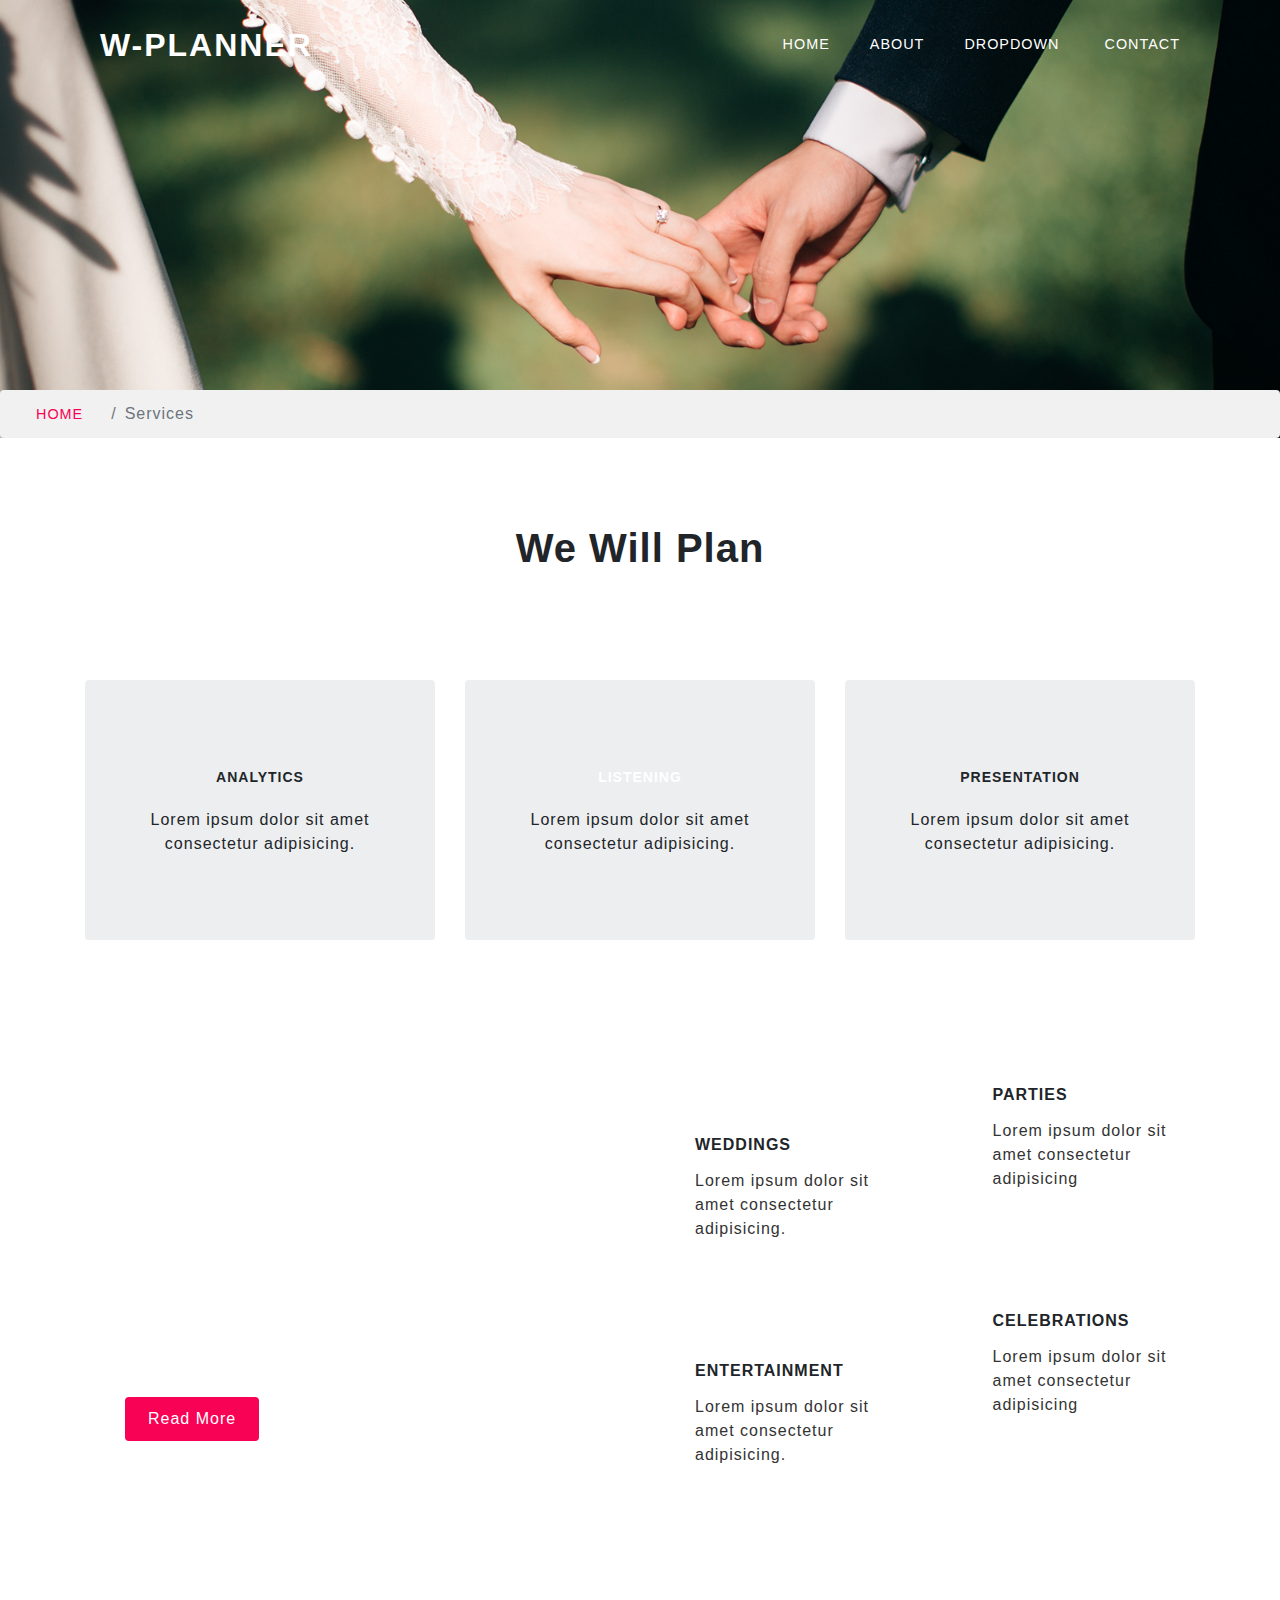
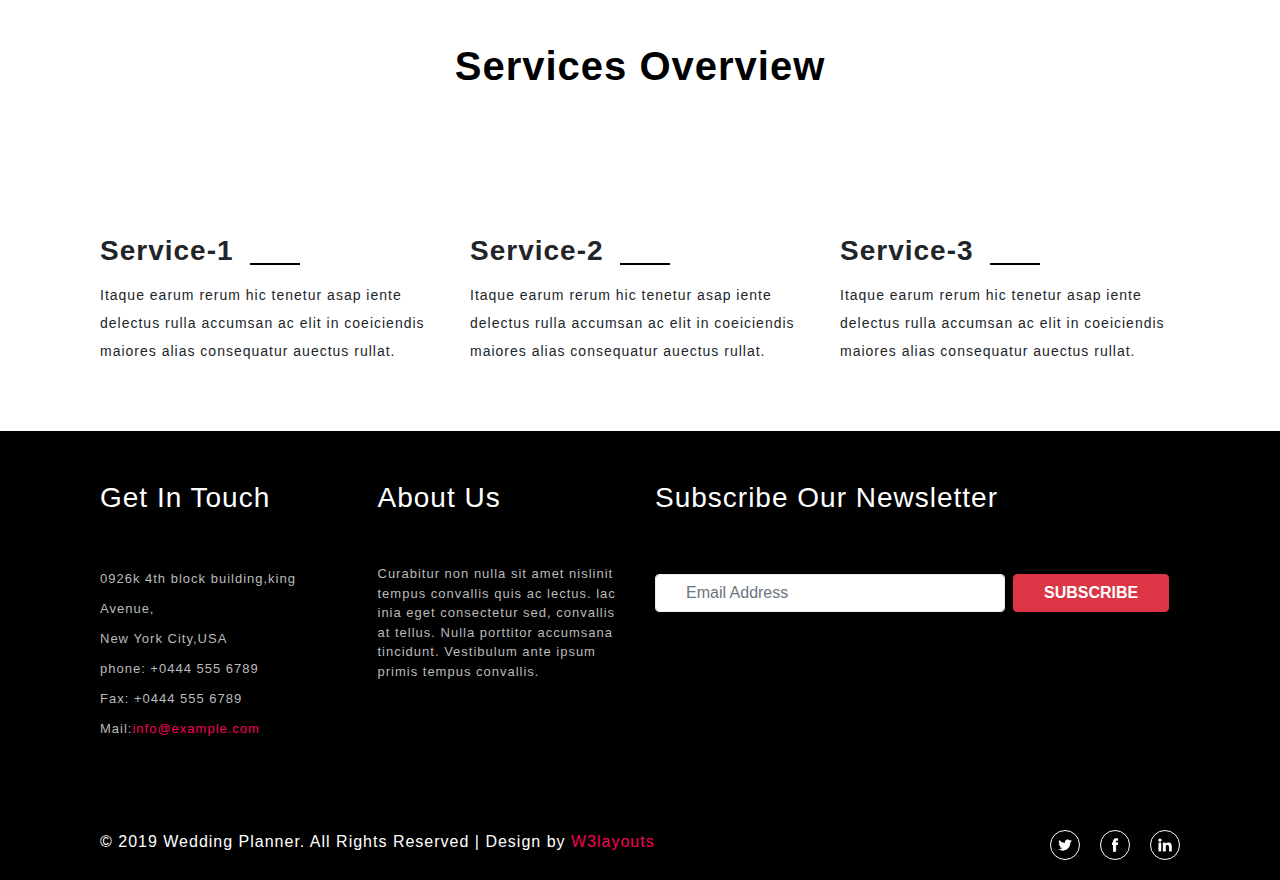
<file: Services.html>
<!doctype html>
<html lang="en">
    <head>
        <meta charset="UTF-8">
        <meta name="viewport" content="width=device-width,intial-scale=1.0">
        <meta http-equiv="X-UA-Compatible" content="ie=edge">
        <title>Wedding Planner</title>

        <link rel="stylesheet" href="https://stackpath.bootstrapcdn.com/bootstrap/4.3.1/css/bootstrap.min.css" integrity="sha384-ggOyR0iXCbMQv3Xipma34MD+dH/1fQ784/j6cY/iJTQUOhcWr7x9JvoRxT2MZw1T" crossorigin="anonymous">
        <link rel="stylesheet" href="https://use.fontawesome.com/releases/v5.7.2/css/all.css" integrity="sha384-fnmOCqbTlWIlj8LyTjo7mOUStjsKC4pOpQbqyi7RrhN7udi9RwhKkMHpvLbHG9Sr" crossorigin="anonymous">
        <link rel="stylesheet" href="css/style.css">

    </head>
    <body>
       <div class="inner-banner">
          <nav class="navbar navbar-expand-lg navbar-dark bg-dark">
            <a class="navbar-brand" href="#">W-PLANNER</a>
             <button class="navbar-toggler" type="button" data-toggle="collapse" data-target="#navbarNav" aria-controls="navbarNav" aria-expanded="false" aria-label="Toggle navigation">
                <span class="navbar-toggler-icon"></span>
             </button>
                <div class="collapse navbar-collapse" id="navbarNav">
                  <ul class="navbar-nav ml-auto">
                   <li class="nav-item active">
                    <a class="nav-link" href="index.html">HOME</a>
                   </li>
                   <li class="nav-item">
                    <a class="nav-link" href="about.html">ABOUT</a>
                   </li>
                   <li class="nav-item dropdown">
                    <a class="nav-link" id="dropdownMenuButton" data-toggle="dropdown" aria-haspopup="true" aria-expanded="false"href="#">DROPDOWN<i class="fas fa-angle-down"></i>
                    </a>
                    <div class="dropdown-menu" aria-labelledby="dropdownMenuButton">
                        <a class="dropdown-item nav-link" href="Services.html">SERVICES</a>
                        <a class="dropdown-item nav-link" href="gallery.html">GALLERY</a>
                    </div>
                    </li>
                    <li class="nav-item">
                      <a class="nav-link" href="contact us.html">CONTACT</a>
                    </li>
                  </ul>
                 </div>
                </nav>

                  <nav aria-label="breadcrumb">
                   <ol class="breadcrumb">
                     <li class="breadcrumb-item"><a href="#">Home</a></li>
                      <li class="breadcrumb-item active" aria-current="page">Services</li>
                   </ol>
                 </nav>
         </div><!--inner-banner-->

         
        <div class="jumbotron-fluid card1">
         <div class="container">
          <h1 class="center">We Will Plan</h1>
          <div class="card-deck">
           <div class="card">
            <div class="card-body">
              <i class="fas fa-chart-bar icon2"></i>
              <h5 class="card-title">ANALYTICS</h5>
              <p class="card-text">Lorem ipsum dolor sit amet consectetur adipisicing.</p>
          </div>
        </div>
        <div class="card">
          <div class="card-body">
              <i class="fas fa-paperclip icon2"></i>
              <h5 class="card-title active">LISTENING</h5>
              <p class="card-text">Lorem ipsum dolor sit amet consectetur adipisicing.</p>
          </div>
        </div>
        <div class="card">
          <div class="card-body">
              <i class="fas fa-print icon2"></i>
              <h5 class="card-title">PRESENTATION</h5>
              <p class="card-text">Lorem ipsum dolor sit amet consectetur adipisicing.</p>
          </div>
        </div>

      </div>
    </div><!--container-->
  </div><!--jumbotron-->

  <div class="container-fluid">
    <div class="row">
      <div class="col-lg-6 col-md-6 third ">
        <h3>Feel Free to Contact Our Agents Directly</h3>
        <p>Nulla pellentesque mi non laoreet eleifend. Integer porttitor mollisar lorem, at molestie arcu pulvinar ut. Proin ac fermentum est. Cras mi ipsum, consectetur ac ipsum in, egestas vestibulum tellus.Proin ac fermentum est. Cras mi ipsum, consectetur ac ipsum in, egestas vestibulum tellus.</p>
         <a href="#" class="btn btn-primary banner-button">Read More</a>
      </div>

      <div class="col-lg-6 col-md-6 fourth">
        <div class="row">
          <div class="col-lg-6 col-md-6 mcard">
            <div class="card">
                <i class="fas fa-gift icon2"></i>
                <div class="card-body">
                  <h5 class="card-title">WEDDINGS</h5>
                  <p class="card-text">Lorem ipsum dolor sit amet consectetur adipisicing.</p>
                </div>
            </div>

            <div class="card">
                <i class="fas fa-music icon2"></i>
                <div class="card-body">
                  <h5 class="card-title">ENTERTAINMENT
                    </h5>
                  <p class="card-text">Lorem ipsum dolor sit amet consectetur adipisicing.</p>
                </div>
            </div>
          </div>

          <div class="col-lg-6 col-md-6">
              <div class="card" >
                  <i class="fas fa-utensils icon2"></i>
                  <div class="card-body">
                    <h5 class="card-title">PARTIES</h5>
                    <p class="card-text">Lorem ipsum dolor sit amet consectetur adipisicing</p>
                  </div>
              </div>

              <div class="card">
                  <i class="fas fa-glass-martini icon2"></i>
                  <div class="card-body">
                    <h5 class="card-title">CELEBRATIONS</h5>
                    <p class="card-text">Lorem ipsum dolor sit amet consectetur adipisicing</p>
                  </div>
              </div>
        </div>
        </div><!--row-->
        </div>
    </div><!--row-->
  </div><!--container-fluid-->

  <div class="jumbotron-fluid Services">
      <div class="container">
      <h1 class="middal">Services Overview</h1>
        <div class="row">
            <div class="col-lg-4">
                <h2><i class="fas fa-fast-backward"></i></h2>
                <h3>Service-1<span class="line"><hr></span></h3>
                <p>Itaque earum rerum hic tenetur asap iente delectus rulla accumsan ac elit in coeiciendis maiores alias consequatur auectus rullat.</p>
            </div>
            <div class="col-lg-4">
                <h2><i class="fas fa-directions"></i></h2>
                <h3>Service-2<span class="line"><hr></span></h3>
                <p>Itaque earum rerum hic tenetur asap iente delectus rulla accumsan ac elit in coeiciendis maiores alias consequatur auectus rullat.</p>
            </div>
            <div class="col-lg-4">
                <h2><i class="fas fa-star"></i></h2>
                <h3>Service-3<span class="line"><hr></span></h3>
                <p>Itaque earum rerum hic tenetur asap iente delectus rulla accumsan ac elit in coeiciendis maiores alias consequatur auectus rullat.</p>
            </div>
        </div>
    </div>
  </div><!--jumbotron-fluid-->

    <footer>
      <div class="container" id="div5">
        <div class="row">
 
          <div class="col-lg-3 touch">
            <h3>Get In Touch</h3>
            <p>0926k 4th block building,king <br>Avenue,<br>New York City,USA<br>
             phone: +0444 555 6789<br>
             Fax: +0444 555 6789<br>
             Mail:<a href="#">info@example.com</a> </p>
          </div>
 
          <div class="col-lg-3">
            <h3>About Us</h3>
            <p>Curabitur non nulla sit amet nislinit tempus convallis quis ac lectus. lac inia eget consectetur sed, convallis at tellus. Nulla porttitor accumsana tincidunt. Vestibulum ante ipsum primis tempus convallis.</p>
          </div>
 
          <div class="col-lg-6">
            <h3>Subscribe Our Newsletter</h3>
            <form class="d-flex">
             <div class="form-group">
               <input type="email" class="form-control" id="email" placeholder="Email Address" name="email">
             </div>
             <button type="submit" class="btn btn-danger text-uppercase h-25 ml-2 font-weight-bold">SUBSCRIBE</button>
           </form>
          </div>
        </div><!--row-->
      </div><!--container-->
     </footer>
 
     <div class="footerdiv">
       <div class="container">
         <div class="row">
           <div class="col-lg-8">
               © 2019 Wedding Planner. All Rights Reserved | Design by <a href="#">W3layouts</a>
           </div>
           <div class="col-lg-4">
             <div class="social">
                 <a href="#"><img src="./images/linkedin.png" class="img1"></a>
                   <a href="#"><img src="./images/facebbok.png" class="img1"></a>
                     <a href="#"> <img src="./images/twitter.png" class="img1"></a>
             </div><!--social-->
           </div>
         </div><!--row-->
       </div><!--container-->
     </div><!--footerdiv-->

  <script src="https://code.jquery.com/jquery-3.3.1.slim.min.js" integrity="sha384-q8i/X+965DzO0rT7abK41JStQIAqVgRVzpbzo5smXKp4YfRvH+8abtTE1Pi6jizo" crossorigin="anonymous"></script>
  <script src="https://cdnjs.cloudflare.com/ajax/libs/popper.js/1.14.7/umd/popper.min.js" integrity="sha384-UO2eT0CpHqdSJQ6hJty5KVphtPhzWj9WO1clHTMGa3JDZwrnQq4sF86dIHNDz0W1" crossorigin="anonymous"></script>
  <script src="https://stackpath.bootstrapcdn.com/bootstrap/4.3.1/js/bootstrap.min.js" integrity="sha384-JjSmVgyd0p3pXB1rRibZUAYoIIy6OrQ6VrjIEaFf/nJGzIxFDsf4x0xIM+B07jRM" crossorigin="anonymous"></script>
  
</body>
</html>
</file>
<file: css/style.css>
html{
    scroll-behavior: smooth;
}

*{
    margin:0;
    padding:0;
    box-sizing: border-box;
}

body{
    font-family: 'Arial', serif;
    letter-spacing: 1px;
}


ul li {
    list-style: none;
}

.backbtn{
    position:fixed;
    z-index:999;
    right:10px;
    height: auto;
    width:10px;
    bottom:30%;
    background: transparent;
    cursor: pointer;
  }

.srollbtn1,.srollbtn2,.srollbtn3,.srollbtn4,.srollbtn5{
    background-color:#f70255;
    width: 5px;
    height: 25px;
    margin:2px;
}

/*========banner========*/

.banner{
    background: url(../images/bg22.png)center no-repeat;
    height:700px;
    position: relative;
    background-size:cover;
    -webkit-background-size: cover;
    -moz-background-size: cover;
    -o-background-size: cover;
    -ms-background-size: cover;
    background-size: cover;
    text-align: center;
}

.navbar{
    width: 90%;
    margin-left: 5%;
    height:90px ;
}

.bg-dark{
    background-color: transparent!important;
}

.navbar-brand{
    font-size: 2em;
    color: #fff!important;
    font-weight: 600;
    letter-spacing: 2px;
}

nav a {
    font-weight: 400;
    text-transform: uppercase;
    color: #fff;
    padding: 4px 20px!important;
    letter-spacing: 1px;
    font-size: 0.9em;
    font-weight: 400;
}

.nav-link{
    color: #fff!important;
}

.nav-link:hover{
    color: #f70255!important;
}

.fas{
    margin-left:5px;
}

.dropdown-item{
    color:black!important;
}

.banner h1{
    text-align: center!important;
    font-size: 3.5em;
    text-transform: capitalize;
    color: #fff;
    font-weight: 600;
    letter-spacing: 2px;
    margin-top: 373px;
}

a.banner-button{
    background: #f70255;
    color: #fff;
    letter-spacing: 1px;
    border: none;
    padding: 10px 23px;
    -webkit-transition: 0.5s all;
    -o-transition: 0.5s all;
    -moz-transition: 0.5s all;
    -ms-transition: 0.5s all;
    transition: 0.5s all;
    text-align: center!important;
    margin-top: 20px;
}

a.banner-button:hover{
    position: relative;
    transform: rotate(0deg);
    cursor: pointer;
    animation: rotation 0.2s linear;
    background-color: #f70255;
}

@keyframes rotation{
            
    75%{
        transform: translate(0,10px);
    }
    100%{
        transform: translate(0,0);
    }

}

/*========jumbotron-fluid========*/

.row{
    padding:0;
    margin:0
}

.first{ 
    padding-top: 50px;
    padding-left: 100px;
    color: black; 
}

.first h1{
    font-weight:600;
    margin-bottom: 30px;
}

.second{
    height: 400px;
    width:470px;
    margin-top: -60px;
    margin-left: 50px;
    border: 15px solid black;
}

/*========card1========*/

.card-deck{
   padding-top:50px;
   padding-bottom: 50px;
}

.center{
    text-align:center;
    padding-top:70px;
    font-weight: 600;
    padding-bottom:50px;
}

.card{
    background-color:#edeeef;
    text-align:center;
    padding: 14px;
    border:none;
}

.card-text{
    padding-bottom:50px;
}

.card:hover{
    background-color:#e8b15b;
}

.icon2{
  color: #f70255;
  font-size:30px;
  padding-bottom:20px;
  padding-top:25px;
}

.card-title{
   padding:10px;
}

.card-title.active{
    color:#fff;
}

.card-title:hover{
    color:#fff;
}

/*========container-fluid========*/

.container-fluid{
    background: url(../images/bg2.jpg) center no-repeat;
    background-size:cover;
    -webkit-background-size: cover;
    -moz-background-size: cover;
    -o-background-size: cover;
    -ms-background-size: cover;
    background-attachment: fixed;
    padding-bottom: 50px;
}

.third{
  padding-top:120px;
  padding-left:110px;
  padding-right: 137px;
    color:#fff;
}

.third h3{
    font-weight:600;
    font-size:25px;
    padding-bottom: 15px;
}

.third p{
    font-size:16px;
}

.fourth .card{
   margin-top:50px;
    text-align:left;
    padding:5px;
    width:14rem;
    background-color:#ffff;
}

.fourth .card-title{
    font-weight: 600;
    font-size:16px;
    padding:10px 0px;
    margin-bottom:5px;
}

.fourth .card-text{
    padding-bottom:0px;
    color:#333333;
}

.mcard{
    margin-top:50px;
}

.fourth .icon2{
    padding-left:10px;
    padding-bottom:0px;
    padding-top:10px;
    font-size:25px;
}

.fourth .card-title:hover{
    color:#f70255!important;
}

  /*========Advantage========*/

.middal{
    font-weight: 600;
    text-align: center;
    padding:100px;
    color:black;
    margin:auto;
}

.round1{
     height:280px;
     width:280px;
     border-radius: 360px;
     background:url(../images/p1.jpg)center, no-repeat;
}

.Advantage h5{
    color:#f70255;
    margin-top:50px;
    font-size:18px;
}

.Advantage h3{
    color:black!important;
    font-weight: 600;
    margin-bottom: 10px;
}

.Advantage p{
   font-size:14px;
   line-height:2;
}

.text{
    padding:20px;
    margin-bottom: 80px;
}

/*========feedback========*/

.container-fluid.feedback{
    background: url(../images/bg3.jpg) center no-repeat;
    background-size:cover;
    -webkit-background-size: cover;
    -moz-background-size: cover;
    -o-background-size: cover;
    -ms-background-size: cover;
    background-attachment: fixed;
    padding-bottom: 50px;
    margin-top:100px;
}

.imgdiv{
    height:80px;
    width:80px;
    background-size:cover;
    border-radius: 60px;
}

.card2{
    background-color:#fff;
    margin:10px;
    width:350px;
    height:auto
}

.card2:hover{
    background-color:#fff;
}

.card2 .card-body{
    padding:30px;
}

.card2 .card-text{
    font-size:14px;
}

.card2 h5{
    font-size:17px;
    font-weight: 550;
    padding-top:20px;
}

.feedback .center{
    color:#fff;
    padding-bottom:50px;
    font-weight: 600;
}

/*========card3========*/

.card3 .fas{
    color:#f70255;
    font-size:25px;
    padding:10px;
}

.card3 .col-lg-3{
    padding:30px;
    text-align: center;
}

.col-lg-3 h5{
    font-size:15px;
}

/*========footer========*/

footer{
    background-color:black;
    padding:50px;
    color:#ffff;
}

.touch{
    line-height: 30px;
}

footer p{
    color:#bbbbbb;
    margin-top:50px;
    font-size: 13px;
}

footer a{
    color:#f70255;
}

footer .d-flex{
    margin-top:60px;
}

.d-flex .form-control{
    padding:6px 30px!important;
    width:350px!important;
} 

.btn{
    padding:6px 30px;
}

.footerdiv{
    background-color: black;
    color:#fff;
}

.footerdiv a{
    color:#f70255;
}

.img1{
    border-radius: 100%;
    width:30px;
    height:30px;
    border: 1px solid #fff;
    float: right;
    margin-left: 20px;
}

.footerdiv{
    padding:20px;   
}

  /*========gallery page========*/

  .inner-banner{
    background: url(../images/bg22.png)center no-repeat;
   min-height:350px;
    position: relative;
    background-size:cover;
    -webkit-background-size: cover;
    -moz-background-size: cover;
    -o-background-size: cover;
    -ms-background-size: cover;
    background-size: cover;
    text-align: center;
}

.breadcrumb{
    margin-top:300px;
    background-color: #f1f1f1;
}

.breadcrumb a{
    color: #f70255;
}

.jumbotron{
    background-color: #fff;
}

.galleryimg{
   max-width:100%;
   height:auto;
}

.galleryimg:hover{
   border: 5px solid #f70255;
}

.jumbotron .row{
    margin-top:30px;
}
  
.jumbotron .col-lg-4{
    margin-bottom:10px;
}

/*========about page========*/

.pink{
    color:#f70255;
}

.about h3{
    color: #f70255;
    margin-bottom:30px;
    font-weight: 600;
    font-size: 29px;
}

.para{
    padding-left :30px;
    color:grey;
}

.img{
    width:550px;
}

.about{
    margin-bottom: 100px;
}

.Wedding{
    margin-bottom: 50px;
}

/*========Services page========*/

.col-lg-4 hr{
    width:50px;
    border-top: 2px solid black;
    margin-top:-5px;
    margin-left:150px;
}

.col-lg-4 h2{
    color:#f70255;
    font-size:30px;
}

.col-lg-4 h3{
    font-weight: 600;
}

.col-lg-4 p{
    font-size: 14px;
    line-height: 2;
}

.Services{
    margin-bottom:50px;
}

/*========contact page========*/

.contact{
    margin-bottom:100px;
}

.icon{
    color:#f70255;
    font-size:25px;
    margin-right:15px;
}

h5{
    font-size: 14px;
    margin-bottom: 10px;
    font-weight: 600;
}

.para{
    margin-bottom:20px;
}

.map .col-lg-6{
    padding-right:0!important;
    padding-left: 0!important;
    background-color: #f7f7f7;
}

.form h3{
    padding:30px;
    color:#4e4f50;
    font-size: 20px;
} 

.form{
    padding-top:20px;
    padding-bottom:-10px;
}

.control-label{
    color:#f70255;
    font-weight: 600;
} 

.form-control{
    width:450px!important;
    border:1px solid #ebeeef;
    padding:25px 32px!important;
}

.form-control1{
    width: 450px!important;
    border:1px solid #ebeeef;
    padding:15px 30px!important;
}

.msg{
    margin-left:15px;
}

.btn-block{
   background-color: #333333;
   color:#ffff;
   width:450px;
   margin-bottom:50px;
   border-radius: 0;
   padding:15px;
   margin-top:20px;
}

.btn-block:hover{
    background-color:black;
}


@media(min-width:320px) and (max-width:767px){

    .backbtn{
      /*  position: absolute;
        z-index:999;
        right:5px;
        height: auto;
        width:10px;
        bottom:30%;
        background: transparent;
        cursor: pointer;*/
        display: none;
      }

    /*========banner========*/

    .banner{
        width:100%;
        height: 240px;
        position:relative;
        background-size:cover
    }

   .navbar-brand{
        display:block;
        text-align:center;
         font-size: 25px;
         font-weight: 600;
        letter-spacing: 1px;
        color: #fff!important;

     }

    .navbar-toggler {
        font-size: 15px;
    }

    .navbar-dark .navbar-nav .nav-link {
        color: rgba(255,255,255,.5);
        background-color: black;
        opacity: 0.84;
    }

    .dropdown-menu.show{
        color: #f70255!important;
        background-color: black;
        opacity: 0.84;
    }

    nav a {
        font-weight: 400;
        text-transform: uppercase;
        color: #fff;
        padding: 4px 2px!important;
        letter-spacing: 1px;
        font-size: 0.9em;
        font-weight: 400;
    }

    .dropdown-item{
       color:#ffff!important;
    }

    .banner h1{
        margin-top: 5px;
        font-size: 1.8em;
        font-weight: 300px;
        margin-bottom: -5px;
    }

    
/*========jumbotron-fluid========*/

    .first{ 
        padding-top: 30px;
        padding-bottom:60px;
        padding-left: 20px;
        color: black; 
    }
    
   .first h1{
       font-size: 30px;
      font-weight:400;
      margin-bottom: 20px;
    }

   .second{
      height: 291px;
      width:335px;
      border: 15px solid black;
      margin-left:0px;
    }

/*========card1========*/

    .center{
        padding-top:30px;
        padding-bottom: 20px;
    }

    .card-deck{
        padding:5px;
        padding-bottom:50px;
    }    

    
/*========container-fluid========*/
  
    .container-fluid .row{
        padding-right: 0px;
    }

    .third{
        padding:30px 15px;
        text-align:center;
    }

    .third h3{
        font-weight:600;
        font-size:20px;
        padding-bottom: 15px;
    }

    .fourth .card{
     /*   margin:10px; */
        text-align:left;
        padding:5px;
      /*  width:16rem; */
    }

    .mcard{
        margin-top:20px;
    }

     /*========Advantage========*/

    .middal{
        padding:18px;
    }

    .Advantage h5{
        margin-top:30px;
        text-align:center;
    }

    .Advantage h3{
      text-align: center;
    }

    .text{
        padding:20px;
        margin-bottom: 20px;
    }

/*========feedback========*/

   .feedback{
      margin-top:50px!important;
      margin-bottom:50px;
    }

    .feedback .center{
        padding-bottom:30px;
    }

    .card2{
        margin-bottom:10px;
    }

    /*.card2 .card-body{
        padding:10px;
    }  */

    .card2 h5{
        font-size:17px;
        font-weight: 550;
        padding-top:10px;
        text-align:center;
    }

    .card2 .card-text{
        text-align: center;
        padding:0px;
    }


    .imgdiv{
        margin-left:50px;
    }
    
    /*========card3========*/

    .card3 .fas{
        color:#f70255;
        font-size:25px;
        padding:10px;
    }

    .card3 .col-lg-3{
        padding:20px;
    }

    .card3 .center{
    font-weight:400;
    }

    /*========footer========*/
   
    footer{
        background-color:black;
        padding:15px;
        color:#ffff;
    }
    .form-control{
        padding:6px 3px;
        width:160px;
        font-size:15px;
    }

    footer .col-lg-3,.col-lg-6{
        text-align:center;
    }

    footer p{
        margin-top:20px;
    }

    footer h3{
        font-size:20px;
    }

    footer .d-flex{
        margin-top:20px;
    }

    .btn{
        padding:6px 10px;
    }

    .footerdiv{
        padding:15px;
    }

    .footerdiv .col-lg-8{
        font-size:12px;
        text-align:center;
    }

    .img1{
        border-radius: 100%;
        width:30px;
        height:30px;
        border: 1px solid #fff;
        float: right;
        margin-left: 10px;
    }

    .btn{
        padding:8px 8px;
        font-size:12px;
    }

    .footerdiv .col-lg-4{
        margin-right:90px;
        margin-bottom:15px;
        margin-top:15px;
    }

      /*========gallery page========*/

    .inner-banner{
        background: url(../images/bg22.png)center no-repeat;
        min-height:240px;
        position: relative;
        background-size:cover;
        -webkit-background-size: cover;
        -moz-background-size: cover;
        -o-background-size: cover;
        -ms-background-size: cover;
        background-size: cover;
        text-align: center;
    }

    .breadcrumb{
        margin-top:105px;
    }

    .jumbotron .row{
        margin-top:10px;
    }

    /*========about page========*/
    .about h3{
        margin-top: 10px; 
        margin-bottom:10px;
        font-size: 18px;
    }

    .para{
        padding-left :0px;
        text-align: left;
    }

    .about{
        margin-bottom: 20px;
    }

    .planners{
        margin-bottom: 20px;
    }

/*========Services page========*/

   .middal{
      font-size:25px!important;
      padding:14px;
   }

   .Services .col-lg-4{
       text-align:center;
   }

   .col-lg-4 hr{
        width:50px;
        border-top: 2px solid black;
        margin-top:-8px;
        margin-left:220px;
    }

    /*========contact page========*/

    .control-label{
       margin-right:250px;
        } 
        
    .inner-banner{
        background: url(../images/bg22.png)center no-repeat;
        min-height:240px;
        position: relative;
        background-size:cover;
        -webkit-background-size: cover;
        -moz-background-size: cover;
        -o-background-size: cover;
        -ms-background-size: cover;
        background-size: cover;
        text-align: center;
    }

    .contact {
        margin-bottom: 50px;
    }

    .icon{
        font-size:20px;
        margin-right:50px;
    }

    h5{
       font-size: 18px;
    }

    .direction{
        height: 50px;
        width:100px;
    }

    .btn-block{
        background-color: #333333;
        color:#ffff;
        width:250px;
        margin-bottom:50px;
        border-radius: 0;
        padding:15px;
        margin-top:20px;
    }

    .form-control{
        width:270px!important;
        border:1px solid #ebeeef;
        padding:25px 32px!important;
    }


    .direction{
        height:0px!important;
    }


    .form h3{
        padding:10px;
    } 

    .d-flex .form-control{
        padding:6px 30px!important;
        width:150px!important;
    } 

    iframe{
        width: 100%;
        height: 100%;
    }

    .form-control1{
        width: 270px!important;
        border:1px solid #ebeeef;
        padding:15px 30px!important;
        }
    }
</file>
